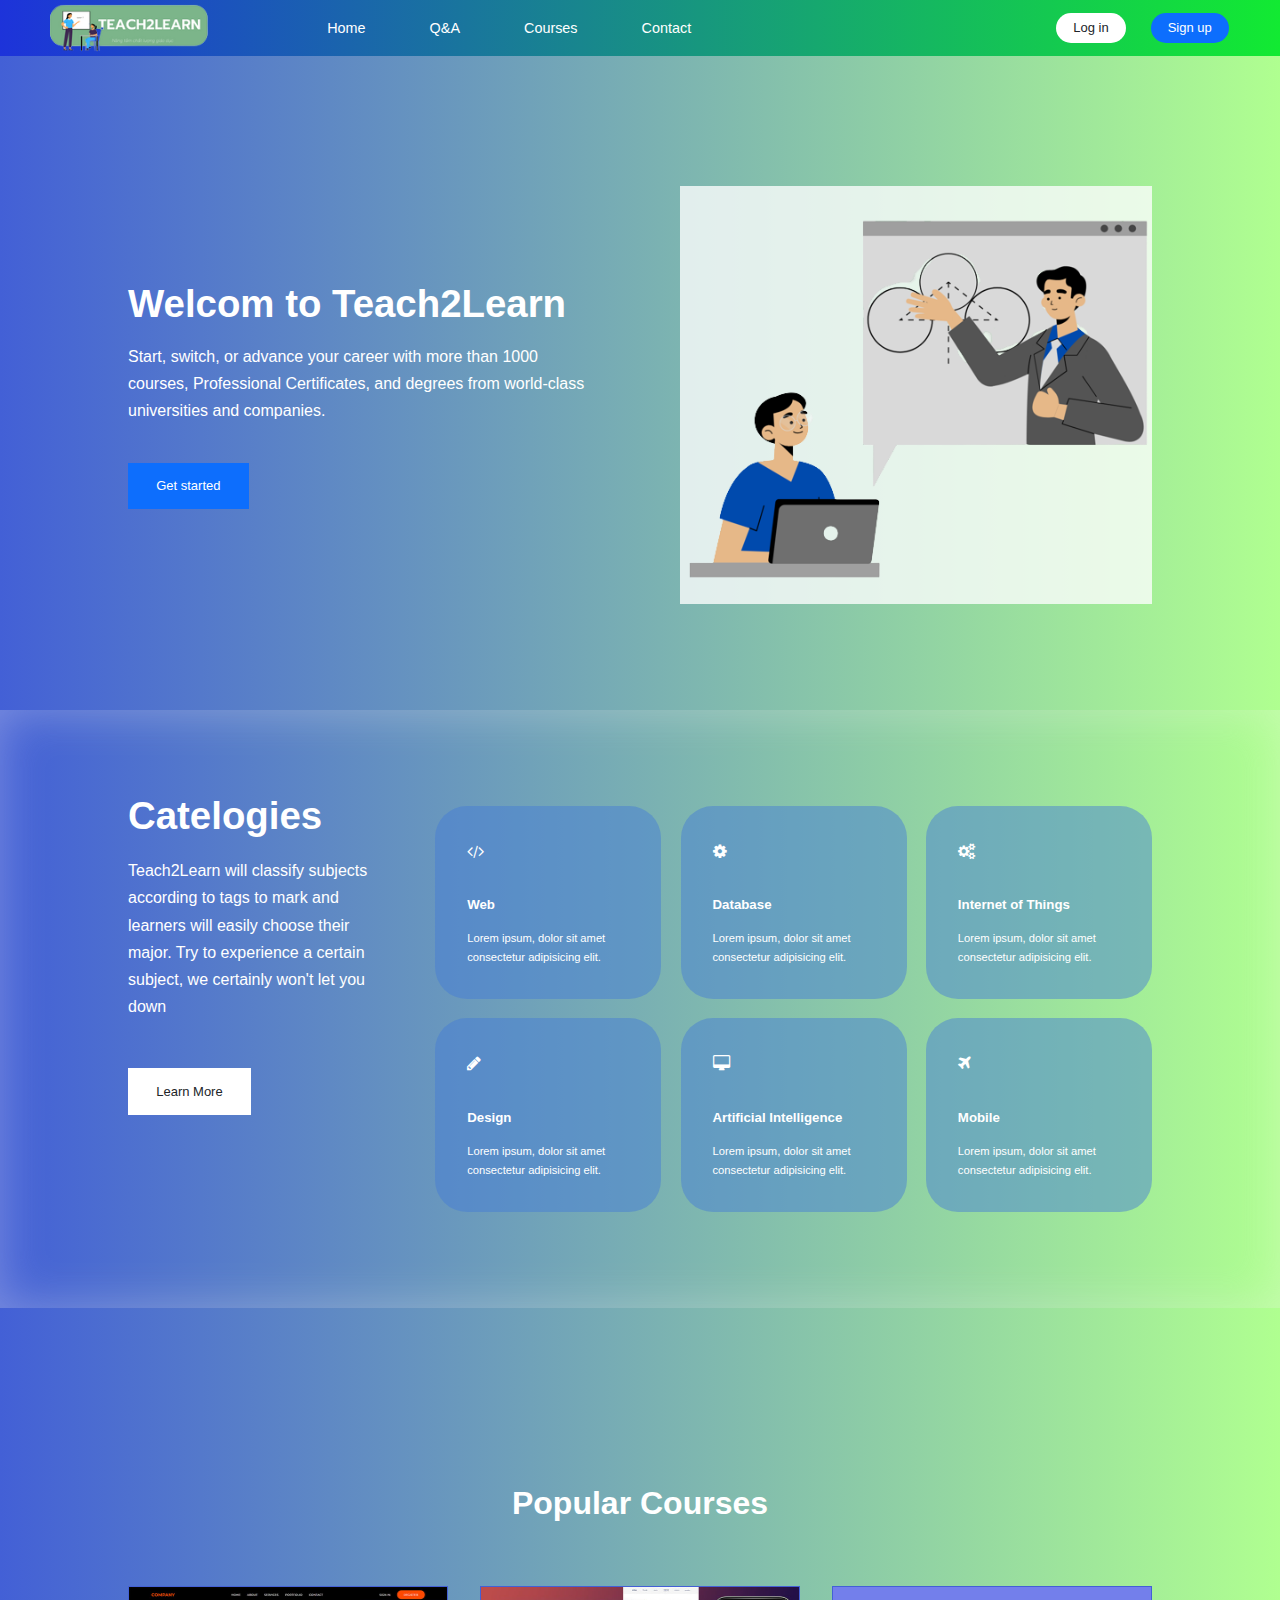
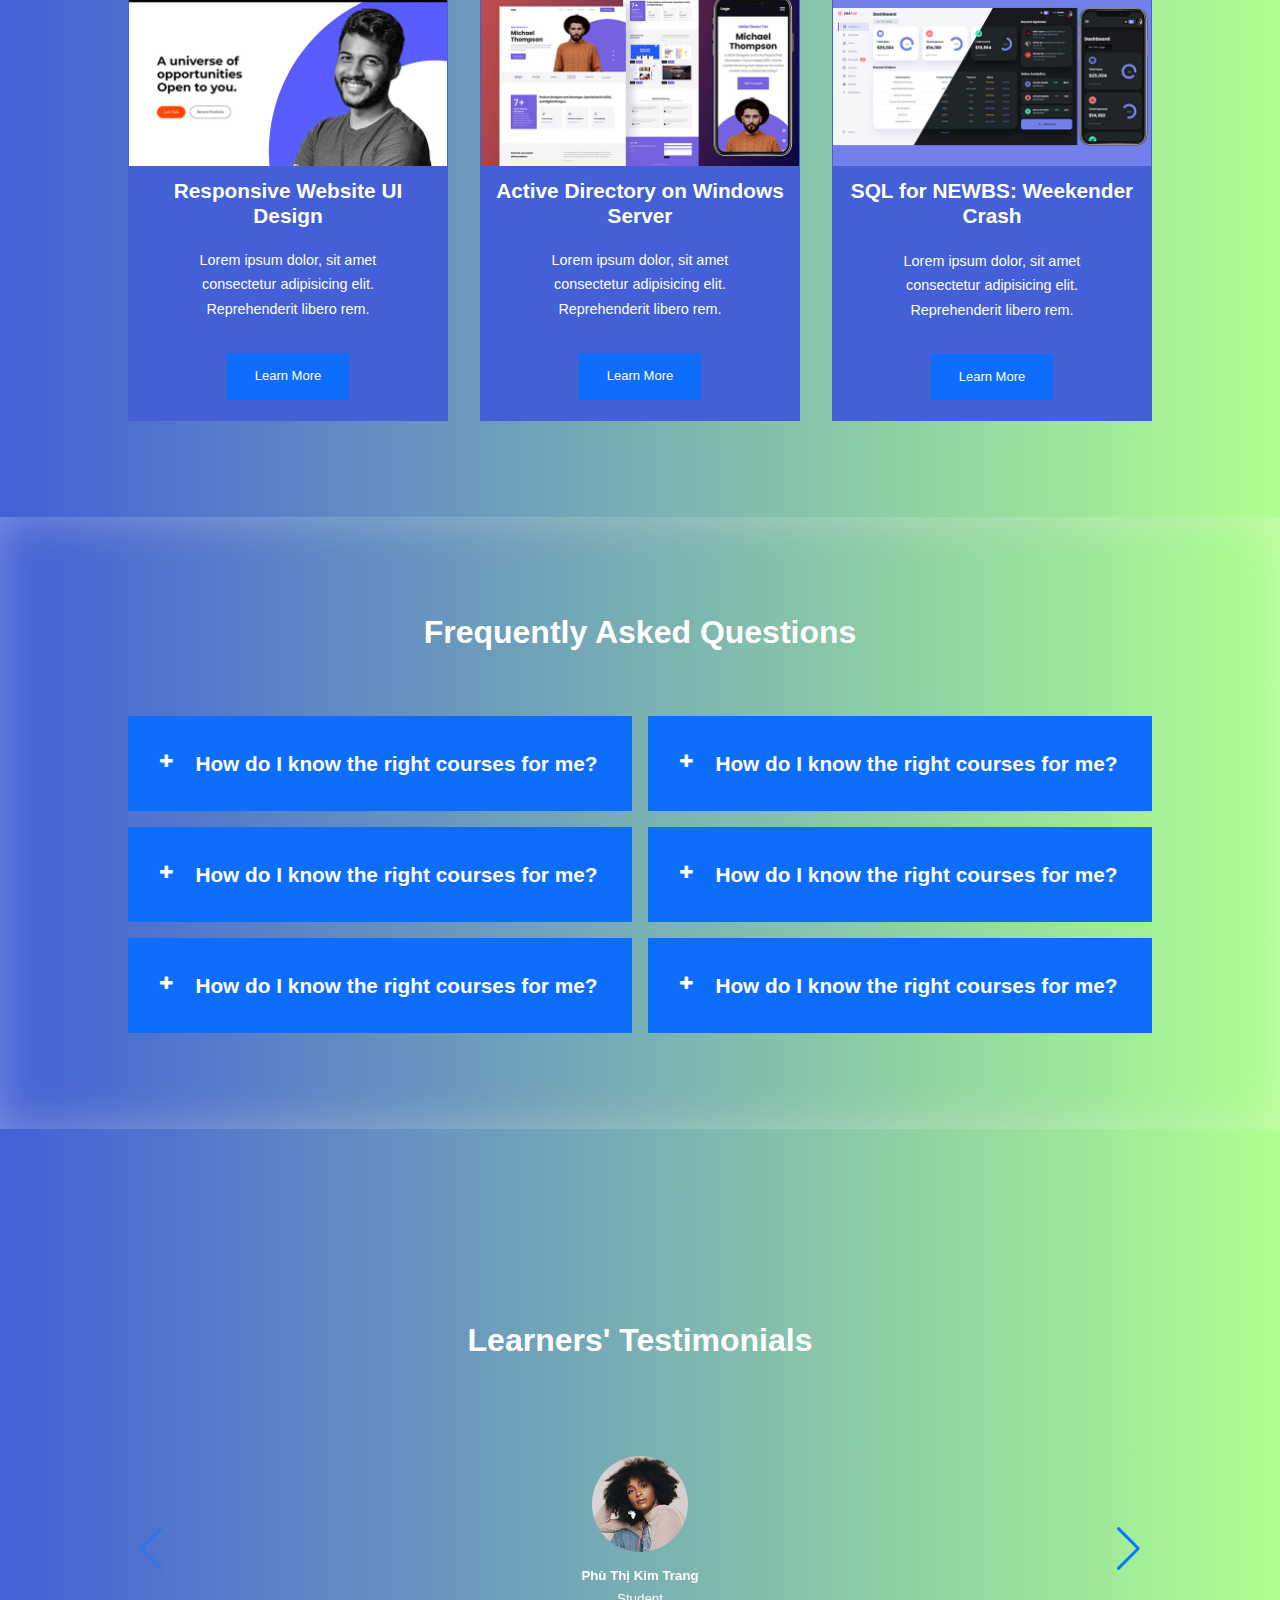
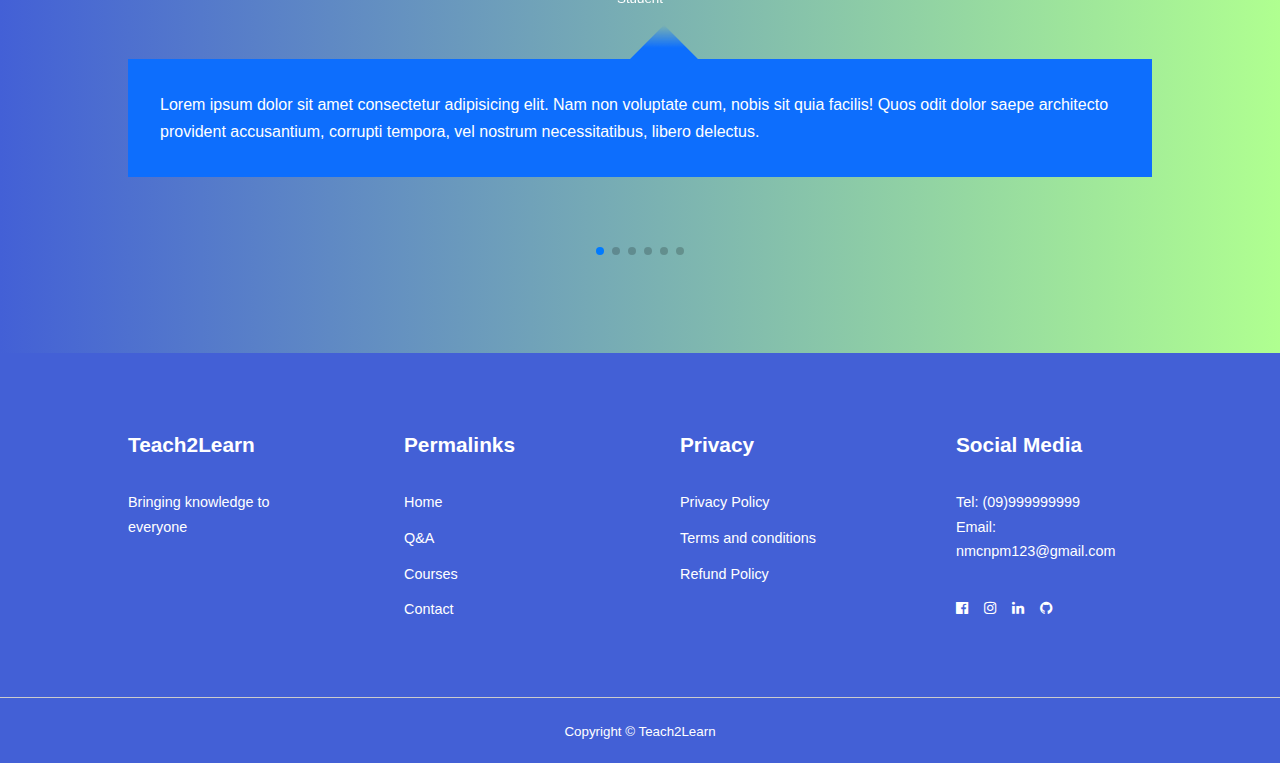
<file: index.html>
<!DOCTYPE html>
<html lang="en">
  <head>
    <meta charset="UTF-8" />
    <meta http-equiv="X-UA-Compatible" content="IE=edge" />
    <meta name="viewport" content="width=device-width, initial-scale=1.0" />
    <title>Teach2Learn</title>
    <link rel="stylesheet" href="./css/style.css" />
    <script
      src="https://code.jquery.com/jquery-3.5.1.slim.min.js"
      integrity="sha256-4+XzXVhsDmqanXGHaHvgh1gMQKX40OUvDEBTu8JcmNs="
      crossorigin="anonymous"
    ></script>
    <!-- CSS only -->
    <!-- <link
      href="https://cdn.jsdelivr.net/npm/bootstrap@5.2.2/dist/css/bootstrap.min.css"
      rel="stylesheet"
      integrity="sha384-Zenh87qX5JnK2Jl0vWa8Ck2rdkQ2Bzep5IDxbcnCeuOxjzrPF/et3URy9Bv1WTRi"
      crossorigin="anonymous"
    /> -->
    <!-- JavaScript Bundle with Popper -->
    <script
      src="https://cdn.jsdelivr.net/npm/bootstrap@5.2.2/dist/js/bootstrap.bundle.min.js"
      integrity="sha384-OERcA2EqjJCMA+/3y+gxIOqMEjwtxJY7qPCqsdltbNJuaOe923+mo//f6V8Qbsw3"
      crossorigin="anonymous"
    ></script>
    <link
      href="https://stackpath.bootstrapcdn.com/font-awesome/4.7.0/css/font-awesome.min.css"
      rel="stylesheet"
      integrity="sha384-wvfXpqpZZVQGK6TAh5PVlGOfQNHSoD2xbE+QkPxCAFlNEevoEH3Sl0sibVcOQVnN"
      crossorigin="anonymous"
    />
    <link rel="preconnect" href="https://fonts.googleapis.com" />
    <link rel="preconnect" href="https://fonts.gstatic.com" crossorigin="" />
    <link
      href="https://fonts.googleapis.com/css2?family=Great+Vibes&amp;family=Lobster&amp;family=Playball&amp;display=swap"
      rel="stylesheet"
    />
    <!-- Swiperjs hiệu ứng slidebar -->
    <link
      rel="stylesheet"
      href="https://cdn.jsdelivr.net/npm/swiper@8/swiper-bundle.min.css"
    />
  </head>
  <body>
    <nav>
      <div class="container nav__container">
        <a href="index.html"
          ><h4><img src="./images/logo2.png" class="logo" alt=""  /></h4
        ></a>
        <ul class="nav__menu">
          <li><a href="index.html">Home</a></li>
          <li><a href="about.html">Q&A</a></li>
          <li><a href="courses.html">Courses</a></li>
          <li><a href="contact.html">Contact</a></li>        
        </ul>
      </div>
      <div class="container nav-end">
        <ul class="li">
          <a href="log-in.html" class="btn btn-radius">Log in</a>
        </ul>
        <ul class="li">
          <a href="sign-up.html" class="btn btn-primary btn-radius m-3"
            >Sign up</a
          >
        </ul>
        <button id="open-menu-btn">
          <i class="fa fa-bars" aria-hidden="true"></i>
        </button>
        <button id="close-menu-btn">
          <i class="fa fa-times" aria-hidden="true"></i>
        </button>
      </div>
    </nav>
    <!-- ==============END OF NAVBAR ============= -->

    <header>
      <div class="container header__container">
        <div class="header__left">
          <h1>Welcom to Teach2Learn</h1>
          <p>
            Start, switch, or advance your career with more than 1000 courses,
            Professional Certificates, and degrees from world-class universities
            and companies.
          </p>
          <a href="courses.html" class="btn btn-primary">Get started</a>
        </div>

        <div class="header__right">
          <div class="header__right-img">
            <img src="./images/home3.png" alt="" />
          </div>
        </div>
      </div>
    </header>
    <!-- ==============END OF HEADER ============= -->

    <section class="categories">
      <div class="container categories__container">
        <div class="categories__left">
          <h1>Catelogies</h1>
          <p>
            Teach2Learn will classify subjects according to tags to mark and
            learners will easily choose their major. Try to experience a certain
            subject, we certainly won't let you down
          </p>
          <a href="#" class="btn">Learn More</a>
        </div>

        <div class="categories__right">
          <article class="category">
            <span class="catelogy__icon"
              ><i class="fa fa-code" aria-hidden="true"></i>
            </span>
            <h5>Web</h5>
            <p>Lorem ipsum, dolor sit amet consectetur adipisicing elit.</p>
          </article>

          <article class="category">
            <span class="catelogy__icon"
              ><i class="fa fa-cog" aria-hidden="true"></i>
            </span>
            <h5>Database</h5>
            <p>Lorem ipsum, dolor sit amet consectetur adipisicing elit.</p>
          </article>

          <article class="category">
            <span class="catelogy__icon"
              ><i class="fa fa-cogs" aria-hidden="true"></i>
            </span>
            <h5>Internet of Things</h5>
            <p>Lorem ipsum, dolor sit amet consectetur adipisicing elit.</p>
          </article>

          <article class="category">
            <span class="catelogy__icon"
              ><i class="fa fa-pencil" aria-hidden="true"></i>
            </span>
            <h5>Design</h5>
            <p>Lorem ipsum, dolor sit amet consectetur adipisicing elit.</p>
          </article>

          <article class="category">
            <span class="catelogy__icon"
              ><i class="fa fa-desktop" aria-hidden="true"></i>
            </span>
            <h5>Artificial Intelligence</h5>
            <p>Lorem ipsum, dolor sit amet consectetur adipisicing elit.</p>
          </article>

          <article class="category">
            <span class="catelogy__icon"
              ><i class="fa fa-plane" aria-hidden="true"></i>
            </span>
            <h5>Mobile</h5>
            <p>Lorem ipsum, dolor sit amet consectetur adipisicing elit.</p>
          </article>
        </div>
      </div>
    </section>
    <!-- END OF CATELOGIES -->

    <section class="courses">
      <h2>Popular Courses</h2>
      <div class="container courses__container">
        <article class="course">
          <div class="course__image">
            <img src="./images/course5.jpg" alt="" />
          </div>
          <div class="course__info">
            <h4>Responsive Website UI Design</h4>
            <p>
              Lorem ipsum dolor, sit amet consectetur adipisicing elit.
              Reprehenderit libero rem.
            </p>
          </div>
          <a href="courses.html" class="btn btn-primary">Learn More</a>
        </article>
        <article class="course">
          <div class="course__image">
            <img src="./images/course2.jpg" alt="" />
          </div>
          <div class="course__info">
            <h4>Active Directory on Windows Server</h4>
            <p>
              Lorem ipsum dolor, sit amet consectetur adipisicing elit.
              Reprehenderit libero rem.
            </p>
          </div>
          <a href="courses.html" class="btn btn-primary">Learn More</a>
        </article>
        <article class="course">
          <div class="course__image">
            <img src="./images/course3.jpg" alt="" />
          </div>
          <div class="course__info">
            <h4 class="mb-2">SQL for NEWBS: Weekender Crash</h4>
            <p class="mb-2">
              Lorem ipsum dolor, sit amet consectetur adipisicing elit.
              Reprehenderit libero rem.
            </p>
          </div>
          <a href="courses.html" class="btn btn-primary mb-2">Learn More</a>
        </article>
      </div>
    </section>
    <!-- END OF COURSES -->

    <section class="faqs">
      <h2>Frequently Asked Questions</h2>
      <div class="container faqs__container">
        <article class="faq">
          <div class="faq__icon">
            <i class="fa fa-plus" aria-hidden="true"></i>
          </div>
          <div class="question__answer">
            <h4>How do I know the right courses for me?</h4>
            <p>
              Lorem ipsum, dolor sit amet consectetur adipisicing elit.
              Reiciendis quis accusamus necessitatibus minima? Eligendi unde
              obcaecati inventore dolorum, architecto odit nam corrupti odio
              sapiente, excepturi impedit libero enim voluptas laudantium?
            </p>
          </div>
        </article>
        <article class="faq">
          <div class="faq__icon">
            <i class="fa fa-plus" aria-hidden="true"></i>
          </div>
          <div class="question__answer">
            <h4>How do I know the right courses for me?</h4>
            <p>
              Lorem ipsum, dolor sit amet consectetur adipisicing elit.
              Reiciendis quis accusamus necessitatibus minima? Eligendi unde
              obcaecati inventore dolorum, architecto odit nam corrupti odio
              sapiente, excepturi impedit libero enim voluptas laudantium?
            </p>
          </div>
        </article>
        <article class="faq">
          <div class="faq__icon">
            <i class="fa fa-plus" aria-hidden="true"></i>
          </div>
          <div class="question__answer">
            <h4>How do I know the right courses for me?</h4>
            <p>
              Lorem ipsum, dolor sit amet consectetur adipisicing elit.
              Reiciendis quis accusamus necessitatibus minima? Eligendi unde
              obcaecati inventore dolorum, architecto odit nam corrupti odio
              sapiente, excepturi impedit libero enim voluptas laudantium?
            </p>
          </div>
        </article>
        <article class="faq">
          <div class="faq__icon">
            <i class="fa fa-plus" aria-hidden="true"></i>
          </div>
          <div class="question__answer">
            <h4>How do I know the right courses for me?</h4>
            <p>
              Lorem ipsum, dolor sit amet consectetur adipisicing elit.
              Reiciendis quis accusamus necessitatibus minima? Eligendi unde
              obcaecati inventore dolorum, architecto odit nam corrupti odio
              sapiente, excepturi impedit libero enim voluptas laudantium?
            </p>
          </div>
        </article>
        <article class="faq">
          <div class="faq__icon">
            <i class="fa fa-plus" aria-hidden="true"></i>
          </div>
          <div class="question__answer">
            <h4>How do I know the right courses for me?</h4>
            <p>
              Lorem ipsum, dolor sit amet consectetur adipisicing elit.
              Reiciendis quis accusamus necessitatibus minima? Eligendi unde
              obcaecati inventore dolorum, architecto odit nam corrupti odio
              sapiente, excepturi impedit libero enim voluptas laudantium?
            </p>
          </div>
        </article>
        <article class="faq">
          <div class="faq__icon">
            <i class="fa fa-plus" aria-hidden="true"></i>
          </div>
          <div class="question__answer">
            <h4>How do I know the right courses for me?</h4>
            <p>
              Lorem ipsum, dolor sit amet consectetur adipisicing elit.
              Reiciendis quis accusamus necessitatibus minima? Eligendi unde
              obcaecati inventore dolorum, architecto odit nam corrupti odio
              sapiente, excepturi impedit libero enim voluptas laudantium?
            </p>
          </div>
        </article>
      </div>
    </section>
    <!--  end of FAQs -->

    <section class="container testimonials__container mySwiper">
      <h2>Learners' Testimonials</h2>
      <div class="swiper-wrapper">
        <acticle class="testimonial swiper-slide">
          <div class="avatar">
            <img src="./images/avatar1.jpg" alt="" />
          </div>
          <div class="testimonial__info">
            <h5>Phù Thị Kim Trang</h5>
            <small>Student</small>
          </div>
          <div class="testimonial__body">
            <p>
              Lorem ipsum dolor sit amet consectetur adipisicing elit. Nam non
              voluptate cum, nobis sit quia facilis! Quos odit dolor saepe
              architecto provident accusantium, corrupti tempora, vel nostrum
              necessitatibus, libero delectus.
            </p>
          </div>
        </acticle>

        <acticle class="testimonial swiper-slide">
          <div class="avatar">
            <img src="./images/avatar2.jpg" alt="" />
          </div>
          <div class="testimonial__info">
            <h5>HIEUTHUHAI</h5>
            <small>Student</small>
          </div>
          <div class="testimonial__body">
            <p>
              Lorem ipsum dolor sit amet consectetur adipisicing elit. Nam non
              voluptate cum, nobis sit quia facilis! Quos odit dolor saepe
              architecto provident accusantium, corrupti tempora, vel nostrum
              necessitatibus, libero delectus.
            </p>
          </div>
        </acticle>

        <acticle class="testimonial swiper-slide">
          <div class="avatar">
            <img src="./images/avatar3.jpg" alt="" />
          </div>
          <div class="testimonial__info">
            <h5>Nghĩa Võ</h5>
            <small>Student</small>
          </div>
          <div class="testimonial__body">
            <p>
              Lorem ipsum dolor sit amet consectetur adipisicing elit. Nam non
              voluptate cum, nobis sit quia facilis! Quos odit dolor saepe
              architecto provident accusantium, corrupti tempora, vel nostrum
              necessitatibus, libero delectus.
            </p>
          </div>
        </acticle>
        <acticle class="testimonial swiper-slide">
          <div class="avatar">
            <img src="./images/avatar4.jpg" alt="" />
          </div>
          <div class="testimonial__info">
            <h5>Phạm Hữu Phúc</h5>
            <small>Student</small>
          </div>
          <div class="testimonial__body">
            <p>
              Lorem ipsum dolor sit amet consectetur adipisicing elit. Eveniet
              perferendis nihil, asperiores culpa dolor iste perspiciatis
              distinctio saepe, voluptate velit ea a accusamus cumque molestiae
              debitis officia neque enim libero?
            </p>
          </div>
        </acticle>

        <acticle class="testimonial swiper-slide">
          <div class="avatar">
            <img src="./images/avatar5.jpg" alt="" />
          </div>
          <div class="testimonial__info">
            <h5>Bùi Quốc Trung</h5>
            <small>Student</small>
          </div>
          <div class="testimonial__body">
            <p>
              Lorem ipsum dolor sit amet consectetur adipisicing elit. Eveniet
              perferendis nihil, asperiores culpa dolor iste perspiciatis
              distinctio saepe, voluptate velit ea a accusamus cumque molestiae
              debitis officia neque enim libero?
            </p>
          </div>
        </acticle>

        <acticle class="testimonial swiper-slide">
          <div class="avatar">
            <img src="./images/avatar6.jpg" alt="" />
          </div>
          <div class="testimonial__info">
            <h5>Huỳnh Thiết Gia</h5>
            <small>Student</small>
          </div>
          <div class="testimonial__body">
            <p>
              Lorem ipsum dolor sit amet consectetur adipisicing elit. Facilis
              impedit ipsum eveniet adipisci, officia, dolorum harum rerum
              veniam ipsam dolor quas voluptate accusamus facere consectetur
              totam sunt similique? Non, voluptatem!
            </p>
          </div>
        </acticle>
      </div>
      <div class="swiper-button-next"></div>
      <div class="swiper-button-prev"></div>
      <div class="swiper-pagination"></div>
    </section>

    <footer>
      <div class="container footer__container">
        <div class="footer__1">
          <a href="index.html" class="footer__logo"><h4>Teach2Learn</h4></a>
          <p>Bringing knowledge to everyone</p>
        </div>
        <div class="footer__2">
          <h4>Permalinks</h4>
          <ul class="permalinks">
            <li><a href="index.html">Home</a></li>
            <li><a href="about.html">Q&A</a></li>
            <li><a href="courses.html">Courses</a></li>
            <li><a href="contact.html">Contact</a></li>
          </ul>
        </div>

        <div class="footer__3">
          <h4>Privacy</h4>
          <ul class="privacy">
            <li><a href="#">Privacy Policy</a></li>
            <li><a href="#">Terms and conditions</a></li>
            <li><a href="#">Refund Policy</a></li>
          </ul>
        </div>

        <div class="footer__4">
          <h4>Social Media</h4>
          <div>
            <p>Tel: (09)999999999</p>
            <p>Email: nmcnpm123@gmail.com</p>
          </div>
          <ul class="footer__socials">
            <li>
              <a href="#"
                ><i
                  ><i
                    class="fa fa-facebook-official"
                    aria-hidden="true"
                  ></i> </i
              ></a>
            </li>
            <li>
              <a href="#"
                ><i class="fa fa-instagram" aria-hidden="true"></i>
              </a>
            </li>
            <li>
              <a href="#"><i class="fa fa-linkedin" aria-hidden="true"></i> </a>
            </li>
            <li>
              <a href="#"><i class="fa fa-github" aria-hidden="true"></i> </a>
            </li>
          </ul>
        </div>
        
    </footer>
    <div class="footer__copyright">
      <small>Copyright &copy; Teach2Learn</small>
    </div>
  </div>

    <script src="https://cdn.jsdelivr.net/npm/swiper@8/swiper-bundle.min.js"></script>

    <script src="./main.js"></script>
    <script>
      var swiper = new Swiper(".mySwiper", {
        cssMode: true,
        navigation: {
          nextEl: ".swiper-button-next",
          prevEl: ".swiper-button-prev",
        },
        pagination: {
          el: ".swiper-pagination",
        },
        mousewheel: true,
        keyboard: true,
      });
    </script>
  </body>
</html>
</file>
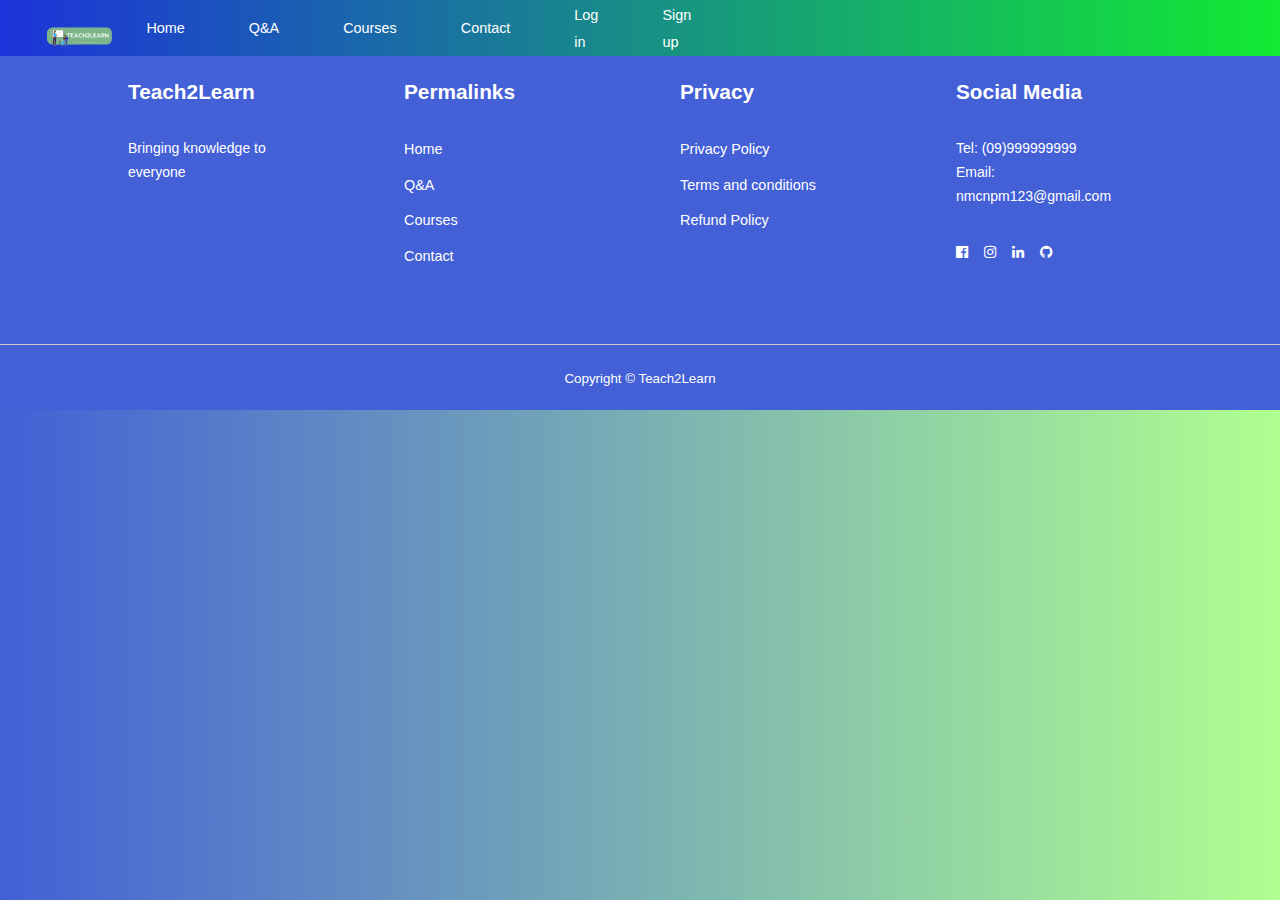
<file: about.html>
<!DOCTYPE html>
<html lang="en">
  <head>
    <meta charset="UTF-8" />
    <meta http-equiv="X-UA-Compatible" content="IE=edge" />
    <meta name="viewport" content="width=device-width, initial-scale=1.0" />
    <title>Teach2Learn</title>
    <link rel="stylesheet" href="./css/style.css" />
    <link rel="stylesheet" href="./css/contact.css" />

    <!-- JavaScript Bundle with Popper -->
    <script
      src="https://cdn.jsdelivr.net/npm/bootstrap@5.2.2/dist/js/bootstrap.bundle.min.js"
      integrity="sha384-OERcA2EqjJCMA+/3y+gxIOqMEjwtxJY7qPCqsdltbNJuaOe923+mo//f6V8Qbsw3"
      crossorigin="anonymous"
    ></script>
    <link
      href="https://stackpath.bootstrapcdn.com/font-awesome/4.7.0/css/font-awesome.min.css"
      rel="stylesheet"
      integrity="sha384-wvfXpqpZZVQGK6TAh5PVlGOfQNHSoD2xbE+QkPxCAFlNEevoEH3Sl0sibVcOQVnN"
      crossorigin="anonymous"
    />
    <link rel="preconnect" href="https://fonts.googleapis.com" />
    <link rel="preconnect" href="https://fonts.gstatic.com" crossorigin="" />
    <link
      href="https://fonts.googleapis.com/css2?family=Great+Vibes&amp;family=Lobster&amp;family=Playball&amp;display=swap"
      rel="stylesheet"
    />
    <!-- Swiperjs hiệu ứng slidebar -->
    <link
      rel="stylesheet"
      href="https://cdn.jsdelivr.net/npm/swiper@8/swiper-bundle.min.css"
    />
  </head>
  <body>
    <nav>
      <div class="container nav__container navbar-expand-lg">
        <a href="index.html"
          ><h4><img src="./images/logo2.png" class="logo" alt="" /></h4
        ></a>
        <ul class="nav__menu">
          <li><a href="index.html">Home</a></li>
          <li><a href="about.html">Q&A</a></li>
          <li><a href="courses.html">Courses</a></li>
          <li><a href="contact.html">Contact</a></li>
          <li><a href="log-in.html">Log in</a></li>
          <li><a href="sign-up.html">Sign up</a></li>
        </ul>
        <!-- ------------ -->
        <button id="open-menu-btn">
          <i class="fa fa-bars"></i>
        </button>
        <button id="close-menu-btn">
          <i class="fa fa-times"></i>
        </button>
        <!-- ------------ -->
      </div>
    </nav>
    <!-- ==============END OF NAVBAR ============= -->
<!-- 
  =================FOOTER
 -->
    <footer>
      <div class="container footer__container">
        <div class="footer__1">
          <a href="index.html" class="footer__logo"><h4>Teach2Learn</h4></a>
          <p>Bringing knowledge to everyone</p>
        </div>
        <div class="footer__2">
          <h4>Permalinks</h4>
          <ul class="permalinks">
            <li><a href="index.html">Home</a></li>
            <li><a href="about.html">Q&A</a></li>
            <li><a href="courses.html">Courses</a></li>
            <li><a href="contact.html">Contact</a></li>
          </ul>
        </div>

        <div class="footer__3">
          <h4>Privacy</h4>
          <ul class="privacy">
            <li><a href="#">Privacy Policy</a></li>
            <li><a href="#">Terms and conditions</a></li>
            <li><a href="#">Refund Policy</a></li>
          </ul>
        </div>

        <div class="footer__4">
          <h4>Social Media</h4>
          <div>
            <p>Tel: (09)999999999</p>
            <p>Email: nmcnpm123@gmail.com</p>
          </div>
          <ul class="footer__socials">
            <li>
              <a href="#"
                ><i
                  ><i
                    class="fa fa-facebook-official"
                    aria-hidden="true"
                  ></i> </i
              ></a>
            </li>
            <li>
              <a href="#"
                ><i class="fa fa-instagram" aria-hidden="true"></i>
              </a>
            </li>
            <li>
              <a href="#"><i class="fa fa-linkedin" aria-hidden="true"></i> </a>
            </li>
            <li>
              <a href="#"><i class="fa fa-github" aria-hidden="true"></i> </a>
            </li>
          </ul>
        </div>
        
    </footer>
    <div class="footer__copyright">
      <small>Copyright &copy; Teach2Learn</small>
    </div>
  </div>

    <script src="https://cdn.jsdelivr.net/npm/swiper@8/swiper-bundle.min.js"></script>

    <script src="./main.js"></script>
    <script>
      var swiper = new Swiper(".mySwiper", {
        cssMode: true,
        navigation: {
          nextEl: ".swiper-button-next",
          prevEl: ".swiper-button-prev",
        },
        pagination: {
          el: ".swiper-pagination",
        },
        mousewheel: true,
        keyboard: true,
      });
    </script>
  </body>
</html>
</file>
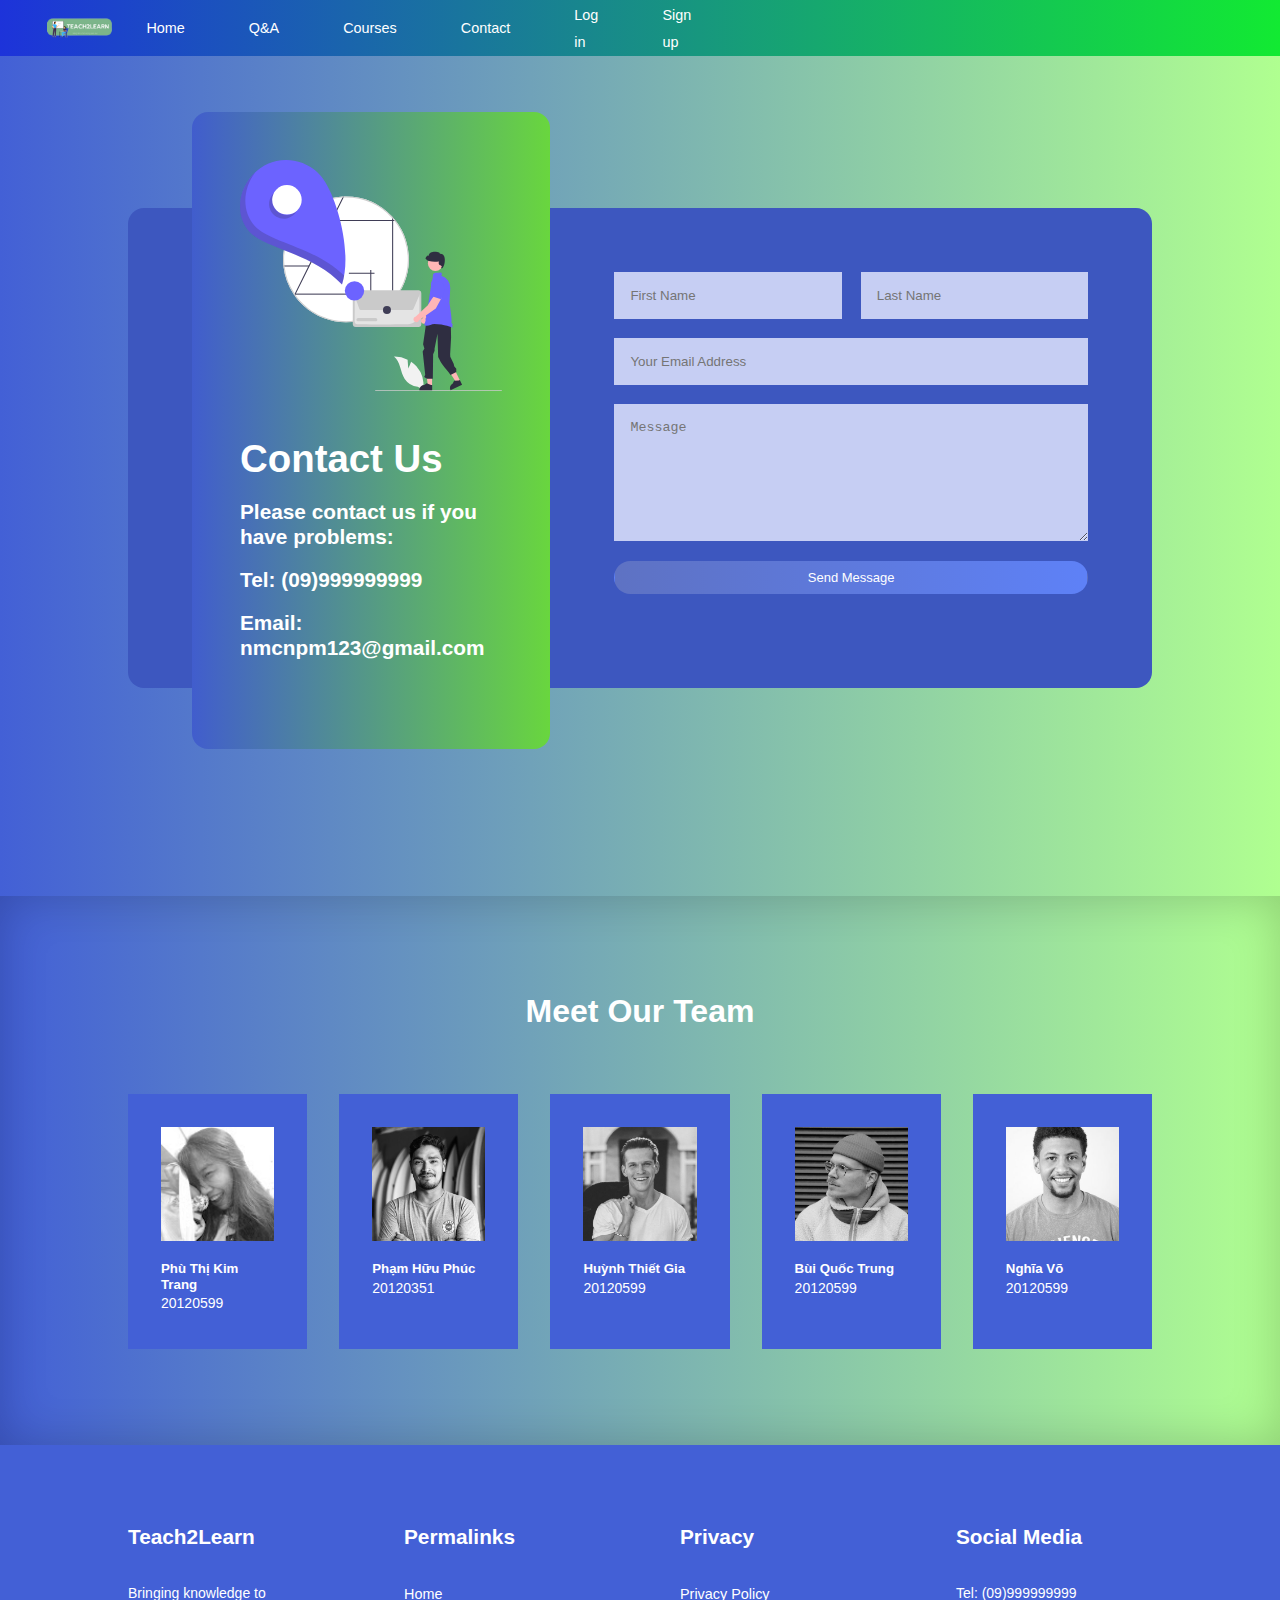
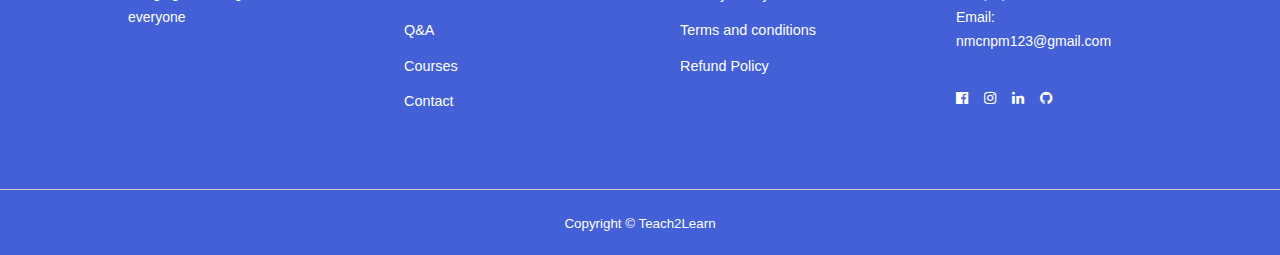
<file: contact.html>
<!DOCTYPE html>
<html lang="en">
  <head>
    <meta charset="UTF-8" />
    <meta http-equiv="X-UA-Compatible" content="IE=edge" />
    <meta name="viewport" content="width=device-width, initial-scale=1.0" />
    <title>Teach2Learn</title>
    <link rel="stylesheet" href="./css/style.css" />
    <link rel="stylesheet" href="./css/contact.css" />

    <!-- JavaScript Bundle with Popper -->
    <script
      src="https://cdn.jsdelivr.net/npm/bootstrap@5.2.2/dist/js/bootstrap.bundle.min.js"
      integrity="sha384-OERcA2EqjJCMA+/3y+gxIOqMEjwtxJY7qPCqsdltbNJuaOe923+mo//f6V8Qbsw3"
      crossorigin="anonymous"
    ></script>
    <link
      href="https://stackpath.bootstrapcdn.com/font-awesome/4.7.0/css/font-awesome.min.css"
      rel="stylesheet"
      integrity="sha384-wvfXpqpZZVQGK6TAh5PVlGOfQNHSoD2xbE+QkPxCAFlNEevoEH3Sl0sibVcOQVnN"
      crossorigin="anonymous"
    />
    <link rel="preconnect" href="https://fonts.googleapis.com" />
    <link rel="preconnect" href="https://fonts.gstatic.com" crossorigin="" />
    <link
      href="https://fonts.googleapis.com/css2?family=Great+Vibes&amp;family=Lobster&amp;family=Playball&amp;display=swap"
      rel="stylesheet"
    />
    <!-- Swiperjs hiệu ứng slidebar -->
    <link
      rel="stylesheet"
      href="https://cdn.jsdelivr.net/npm/swiper@8/swiper-bundle.min.css"
    />
  </head>
  <body>
    <nav>
      <div class="container nav__container navbar-expand-lg">
        <a href="index.html"
          ><h5><img src="./images/logo2.png" class="logo" alt="" /></h5
        ></a>
        <ul class="nav__menu">
          <li><a href="index.html">Home</a></li>
          <li><a href="about.html">Q&A</a></li>
          <li><a href="courses.html">Courses</a></li>
          <li><a href="contact.html">Contact</a></li>
          <li><a href="log-in.html">Log in</a></li>
          <li><a href="sign-up.html">Sign up</a></li>
        </ul>
        <!-- ------------ -->
        <button id="open-menu-btn">
          <i class="fa fa-bars"></i>
        </button>
        <button id="close-menu-btn">
          <i class="fa fa-times"></i>
        </button>
        <!-- ------------ -->
      </div>
    </nav>
    <!-- ==============END OF NAVBAR ============= -->

    <!-- ------------BANNER SECTION ------------->
    <!-- <div class="container d-flex justify-content-center mt-100">
      <div class="row">
        <div class="col-md-6">
          <div class="card">
            <div class="card-body text-center">
              <img src="https://img.icons8.com/bubbles/100/000000/laptop.png" />

              <h2><b>CONTACT US</b></h2>
              <h3>Tel: (09)999999999</h3>
              <h3>Email: nmcnpm123@gmail.com</h3>

              <button class="btn btn-out btn-square">CONTACT NOW</button>
            </div>
          </div>
        </div>
      </div>
    </div> -->

    <section class="contact">
      <div class="container contact__container">
        <aside class="contact__aside">
          <div class="aside_image">
              <img src="./images/contact.svg" alt="">
          </div>
          <h1>Contact Us</h1>
          <!-- <p>Lorem ipsum dolor sit amet consectetur! Non sint possimus nostrum minus maiores ab?</p> -->
          <h4>Please contact us if you have problems: </h4>
          <h4>Tel: (09)999999999</h4>
          <h4 class="mb-2">Email: nmcnpm123@gmail.com</h4>
          <!-- <h5>Address: <br> Nguyễn Văn Cừ, P4, Q5, HCM</h5> -->
        </aside> 
        <form action="https://formspree.io/f/xpzneovy" method="POST" class="contact__form">
          <div  class="form__name">

            <input type="text" name="First Name" placeholder="First Name" required>
            <input type="text" name="Last Name" placeholder="Last Name" required>
            
          </div>
          <input type="email" name="Email Address" placeholder="Your Email Address" required>
            <textarea name="Message" rows="7" placeholder="Message" required></textarea>
            <button type="submit" class="btn" >Send Message</button>
        </form>  
      </div> 
    </section>
    <!-- ======================  TEAM  ========================= -->
      <section class="team">
        <h2>Meet Our Team</h2>
        <div class="container team__container">
          <article class="team__member">
            <div class="team__member-image">
              <img src="./images/trang.png" alt="">
            </div>
            <div class="team__meber-info">
              <h5>Phù Thị Kim Trang</h5>
              <p>20120599</p>
            </div>
            <div class="team__member-socials">
              <a href="https://www.instagram.com/thtrangphu/"><i class="fa fa-instagram" aria-hidden="true"></i></a>
              <a href="https://www.facebook.com/thtrangphu/"><i class="fa fa-facebook" aria-hidden="true"></i></a>
              <a href="https://www.instagram.com/thtrangphu/"><i class="fa fa-github" aria-hidden="true"></i></a>
            </div>
          </article>

          <article class="team__member">
            <div class="team__member-image">
              <img src="./images/tm1.jpg" alt="">
            </div>
            <div class="team__meber-info">
              <h5>Phạm Hữu Phúc</h5>
              <p>20120351</p>
            </div>
            <div class="team__member-socials">
              <a href="https://www.instagram.com/thtrangphu/"><i class="fa fa-instagram" aria-hidden="true"></i></a>
              <a href="https://www.facebook.com/thtrangphu/"><i class="fa fa-facebook" aria-hidden="true"></i></a>
              <a href="https://www.instagram.com/thtrangphu/"><i class="fa fa-github" aria-hidden="true"></i></a>
            </div>
          </article>
          <article class="team__member">
            <div class="team__member-image">
              <img src="./images/tm6.jpg" alt="">
            </div>
            <div class="team__meber-info">
              <h5>Huỳnh Thiết Gia</h5>
              <p>20120599</p>
            </div>
            <div class="team__member-socials">
              <a href="https://www.instagram.com/thtrangphu/"><i class="fa fa-instagram" aria-hidden="true"></i></a>
              <a href="https://www.facebook.com/thtrangphu/"><i class="fa fa-facebook" aria-hidden="true"></i></a>
              <a href="https://www.instagram.com/thtrangphu/"><i class="fa fa-github" aria-hidden="true"></i></a>
            </div>
          </article>
          <article class="team__member">
            <div class="team__member-image">
              <img src="./images/tm8.jpg" alt="">
            </div>
            <div class="team__meber-info">
              <h5>Bùi Quốc Trung</h5>
              <p>20120599</p>
            </div>
            <div class="team__member-socials">
              <a href="https://www.instagram.com/thtrangphu/"><i class="fa fa-instagram" aria-hidden="true"></i></a>
              <a href="https://www.facebook.com/thtrangphu/"><i class="fa fa-facebook" aria-hidden="true"></i></a>
              <a href="https://www.instagram.com/thtrangphu/"><i class="fa fa-github" aria-hidden="true"></i></a>
            </div>
          </article>
          <article class="team__member">
            <div class="team__member-image">
              <img src="./images/tm4.jpg" alt="">
            </div>
            <div class="team__meber-info">
              <h5>Nghĩa Võ</h5>
              <p>20120599</p>
            </div>
            <div class="team__member-socials">
              <a href="https://www.instagram.com/thtrangphu/"><i class="fa fa-instagram" aria-hidden="true"></i></a>
              <a href="https://www.facebook.com/thtrangphu/"><i class="fa fa-facebook" aria-hidden="true"></i></a>
              <a href="https://www.instagram.com/thtrangphu/"><i class="fa fa-github" aria-hidden="true"></i></a>
            </div>
          </article>
        </div>  
      </section>

    <!--  ------------FOOTER SECTION ---------- -->

    <footer>
      <div class="container footer__container">
        <div class="footer__1">
          <a href="index.html" class="footer__logo"><h4>Teach2Learn</h4></a>
          <p>Bringing knowledge to everyone</p>
        </div>
        <div class="footer__2">
          <h4>Permalinks</h4>
          <ul class="permalinks">
            <li><a href="index.html">Home</a></li>
            <li><a href="about.html">Q&A</a></li>
            <li><a href="courses.html">Courses</a></li>
            <li><a href="contact.html">Contact</a></li>
          </ul>
        </div>

        <div class="footer__3">
          <h4>Privacy</h4>
          <ul class="privacy">
            <li><a href="#">Privacy Policy</a></li>
            <li><a href="#">Terms and conditions</a></li>
            <li><a href="#">Refund Policy</a></li>
          </ul>
        </div>

        <div class="footer__4">
          <h4>Social Media</h4>
          <div>
            <p>Tel: (09)999999999</p>
            <p>Email: nmcnpm123@gmail.com</p>
          </div>
          <ul class="footer__socials">
            <li>
              <a href="#"
                ><i
                  ><i
                    class="fa fa-facebook-official"
                    aria-hidden="true"
                  ></i> </i
              ></a>
            </li>
            <li>
              <a href="#"
                ><i class="fa fa-instagram" aria-hidden="true"></i>
              </a>
            </li>
            <li>
              <a href="#"><i class="fa fa-linkedin" aria-hidden="true"></i> </a>
            </li>
            <li>
              <a href="#"><i class="fa fa-github" aria-hidden="true"></i> </a>
            </li>
          </ul>
        </div>
        
    </footer>
    <div class="footer__copyright">
      <small>Copyright &copy; Teach2Learn</small>
    </div>
  </div>

    <script src="https://cdn.jsdelivr.net/npm/swiper@8/swiper-bundle.min.js"></script>

    <script src="./main.js"></script>
    <script>
      var swiper = new Swiper(".mySwiper", {
        cssMode: true,
        navigation: {
          nextEl: ".swiper-button-next",
          prevEl: ".swiper-button-prev",
        },
        pagination: {
          el: ".swiper-pagination",
        },
        mousewheel: true,
        keyboard: true,
      });
    </script>
  </body>
</html>
</file>
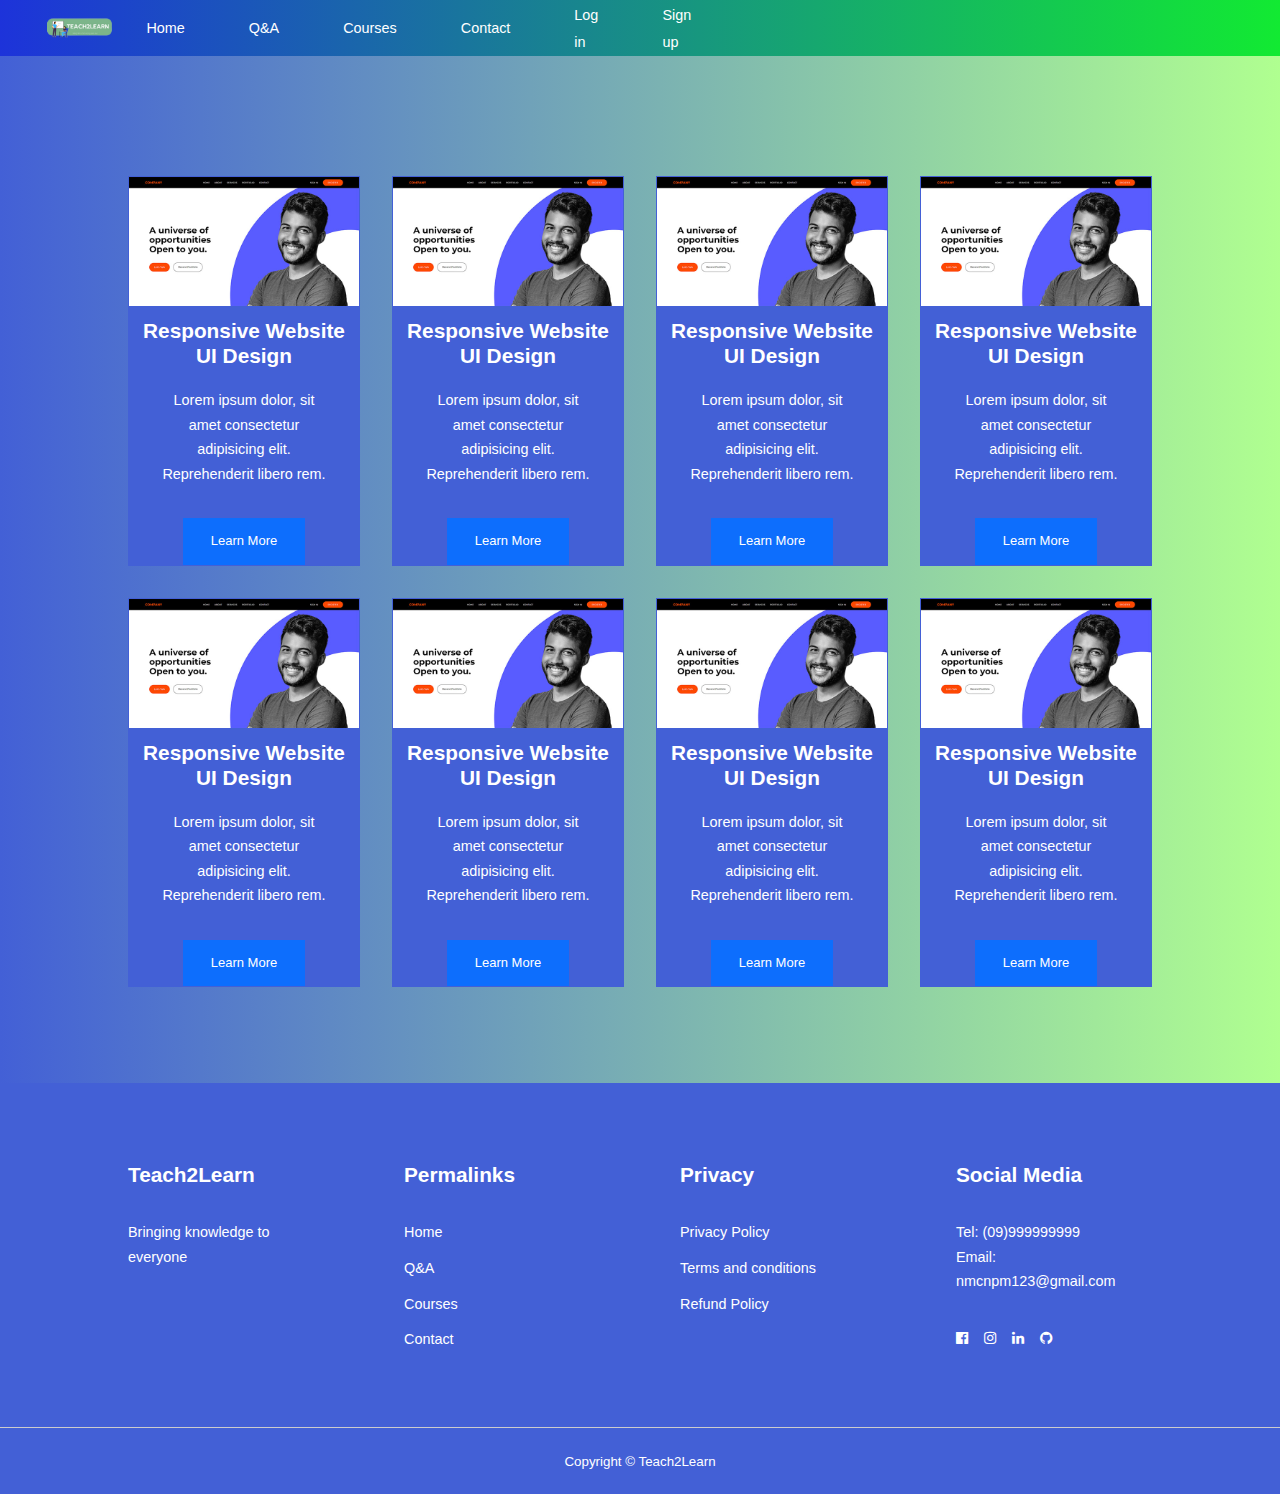
<file: courses.html>
<!DOCTYPE html>
<html lang="en">
  <head>
    <meta charset="UTF-8" />
    <meta http-equiv="X-UA-Compatible" content="IE=edge" />
    <meta name="viewport" content="width=device-width, initial-scale=1.0" />
    <title>Teach2Learn</title>
    <link rel="stylesheet" href="./css/style.css" />
    <link rel="stylesheet" href="./css/courses.css" />

    <!-- JavaScript Bundle with Popper -->
    <script
      src="https://cdn.jsdelivr.net/npm/bootstrap@5.2.2/dist/js/bootstrap.bundle.min.js"
      integrity="sha384-OERcA2EqjJCMA+/3y+gxIOqMEjwtxJY7qPCqsdltbNJuaOe923+mo//f6V8Qbsw3"
      crossorigin="anonymous"
    ></script>
    <link
      href="https://stackpath.bootstrapcdn.com/font-awesome/4.7.0/css/font-awesome.min.css"
      rel="stylesheet"
      integrity="sha384-wvfXpqpZZVQGK6TAh5PVlGOfQNHSoD2xbE+QkPxCAFlNEevoEH3Sl0sibVcOQVnN"
      crossorigin="anonymous"
    />
    <link rel="preconnect" href="https://fonts.googleapis.com" />
    <link rel="preconnect" href="https://fonts.gstatic.com" crossorigin="" />
    <link
      href="https://fonts.googleapis.com/css2?family=Great+Vibes&amp;family=Lobster&amp;family=Playball&amp;display=swap"
      rel="stylesheet"
    />
    <!-- Swiperjs hiệu ứng slidebar -->
    <link
      rel="stylesheet"
      href="https://cdn.jsdelivr.net/npm/swiper@8/swiper-bundle.min.css"
    />
  </head>
  <body>
    <nav>
      <div class="container nav__container navbar-expand-lg">
        <a href="index.html"
          ><h5><img src="./images/logo2.png" class="logo" alt="" /></h5
        ></a>
        <ul class="nav__menu">
          <li><a href="index.html">Home</a></li>
          <li><a href="about.html">Q&A</a></li>
          <li><a href="courses.html">Courses</a></li>
          <li><a href="contact.html">Contact</a></li>
          <li><a href="log-in.html">Log in</a></li>
          <li><a href="sign-up.html">Sign up</a></li>
        </ul>
        <!-- ------------ -->
        <button id="open-menu-btn">
          <i class="fa fa-bars"></i>
        </button>
        <button id="close-menu-btn">
          <i class="fa fa-times"></i>
        </button>
        <!-- ------------ -->
      </div>
    </nav>
    <!-- ==============END OF NAVBAR ============= -->

    <section class="courses">
      <div class="container courses__container">
        <article class="course pb-2">
          <div class="course__image">
            <img src="./images/course5.jpg" alt="" />
          </div>
          <div class="course__info">
            <h4>Responsive Website UI Design</h4>
            <p>
              Lorem ipsum dolor, sit amet consectetur adipisicing elit.
              Reprehenderit libero rem.
            </p>
          </div>
          <a href="courses.html" class="btn btn-primary">Learn More</a>
        </article>
        <article class="course pb-2">
          <div class="course__image">
            <img src="./images/course5.jpg" alt="" />
          </div>
          <div class="course__info">
            <h4>Responsive Website UI Design</h4>
            <p>
              Lorem ipsum dolor, sit amet consectetur adipisicing elit.
              Reprehenderit libero rem.
            </p>
          </div>
          <a href="courses.html" class="btn btn-primary">Learn More</a>
        </article>
        
        <article class="course pb-2">
          <div class="course__image">
            <img src="./images/course5.jpg" alt="" />
          </div>
          <div class="course__info">
            <h4>Responsive Website UI Design</h4>
            <p>
              Lorem ipsum dolor, sit amet consectetur adipisicing elit.
              Reprehenderit libero rem.
            </p>
          </div>
          <a href="courses.html" class="btn btn-primary">Learn More</a>
        </article>
        <article class="course pb-2">
          <div class="course__image">
            <img src="./images/course5.jpg" alt="" />
          </div>
          <div class="course__info">
            <h4>Responsive Website UI Design</h4>
            <p>
              Lorem ipsum dolor, sit amet consectetur adipisicing elit.
              Reprehenderit libero rem.
            </p>
          </div>
          <a href="courses.html" class="btn btn-primary">Learn More</a>
        </article>
        <article class="course pb-2">
          <div class="course__image">
            <img src="./images/course5.jpg" alt="" />
          </div>
          <div class="course__info">
            <h4>Responsive Website UI Design</h4>
            <p>
              Lorem ipsum dolor, sit amet consectetur adipisicing elit.
              Reprehenderit libero rem.
            </p>
          </div>
          <a href="courses.html" class="btn btn-primary">Learn More</a>
        </article><article class="course pb-2">
          <div class="course__image">
            <img src="./images/course5.jpg" alt="" />
          </div>
          <div class="course__info">
            <h4>Responsive Website UI Design</h4>
            <p>
              Lorem ipsum dolor, sit amet consectetur adipisicing elit.
              Reprehenderit libero rem.
            </p>
          </div>
          <a href="courses.html" class="btn btn-primary">Learn More</a>
        </article><article class="course pb-2">
          <div class="course__image">
            <img src="./images/course5.jpg" alt="" />
          </div>
          <div class="course__info">
            <h4>Responsive Website UI Design</h4>
            <p>
              Lorem ipsum dolor, sit amet consectetur adipisicing elit.
              Reprehenderit libero rem.
            </p>
          </div>
          <a href="courses.html" class="btn btn-primary">Learn More</a>
        </article><article class="course pb-2">
          <div class="course__image">
            <img src="./images/course5.jpg" alt="" />
          </div>
          <div class="course__info">
            <h4>Responsive Website UI Design</h4>
            <p>
              Lorem ipsum dolor, sit amet consectetur adipisicing elit.
              Reprehenderit libero rem.
            </p>
          </div>
          <a href="courses.html" class="btn btn-primary">Learn More</a>
        
      </div>
    </section>

    <!--  ------------FOOTER SECTION ---------- -->

    <footer>
      <div class="container footer__container">
        <div class="footer__1">
          <a href="index.html" class="footer__logo"><h4>Teach2Learn</h4></a>
          <p>Bringing knowledge to everyone</p>
        </div>
        <div class="footer__2">
          <h4>Permalinks</h4>
          <ul class="permalinks">
            <li><a href="index.html">Home</a></li>
            <li><a href="about.html">Q&A</a></li>
            <li><a href="courses.html">Courses</a></li>
            <li><a href="contact.html">Contact</a></li>
          </ul>
        </div>

        <div class="footer__3">
          <h4>Privacy</h4>
          <ul class="privacy">
            <li><a href="#">Privacy Policy</a></li>
            <li><a href="#">Terms and conditions</a></li>
            <li><a href="#">Refund Policy</a></li>
          </ul>
        </div>

        <div class="footer__4">
          <h4>Social Media</h4>
          <div>
            <p>Tel: (09)999999999</p>
            <p>Email: nmcnpm123@gmail.com</p>
          </div>
          <ul class="footer__socials">
            <li>
              <a href="#"
                ><i
                  ><i
                    class="fa fa-facebook-official"
                    aria-hidden="true"
                  ></i> </i
              ></a>
            </li>
            <li>
              <a href="#"
                ><i class="fa fa-instagram" aria-hidden="true"></i>
              </a>
            </li>
            <li>
              <a href="#"><i class="fa fa-linkedin" aria-hidden="true"></i> </a>
            </li>
            <li>
              <a href="#"><i class="fa fa-github" aria-hidden="true"></i> </a>
            </li>
          </ul>
        </div>
        
    </footer>
    <div class="footer__copyright">
      <small>Copyright &copy; Teach2Learn</small>
    </div>
  </div>

    <script src="https://cdn.jsdelivr.net/npm/swiper@8/swiper-bundle.min.js"></script>

    <script src="./main.js"></script>
    <script>
      var swiper = new Swiper(".mySwiper", {
        cssMode: true,
        navigation: {
          nextEl: ".swiper-button-next",
          prevEl: ".swiper-button-prev",
        },
        pagination: {
          el: ".swiper-pagination",
        },
        mousewheel: true,
        keyboard: true,
      });
    </script>
  </body>
</html>
</file>
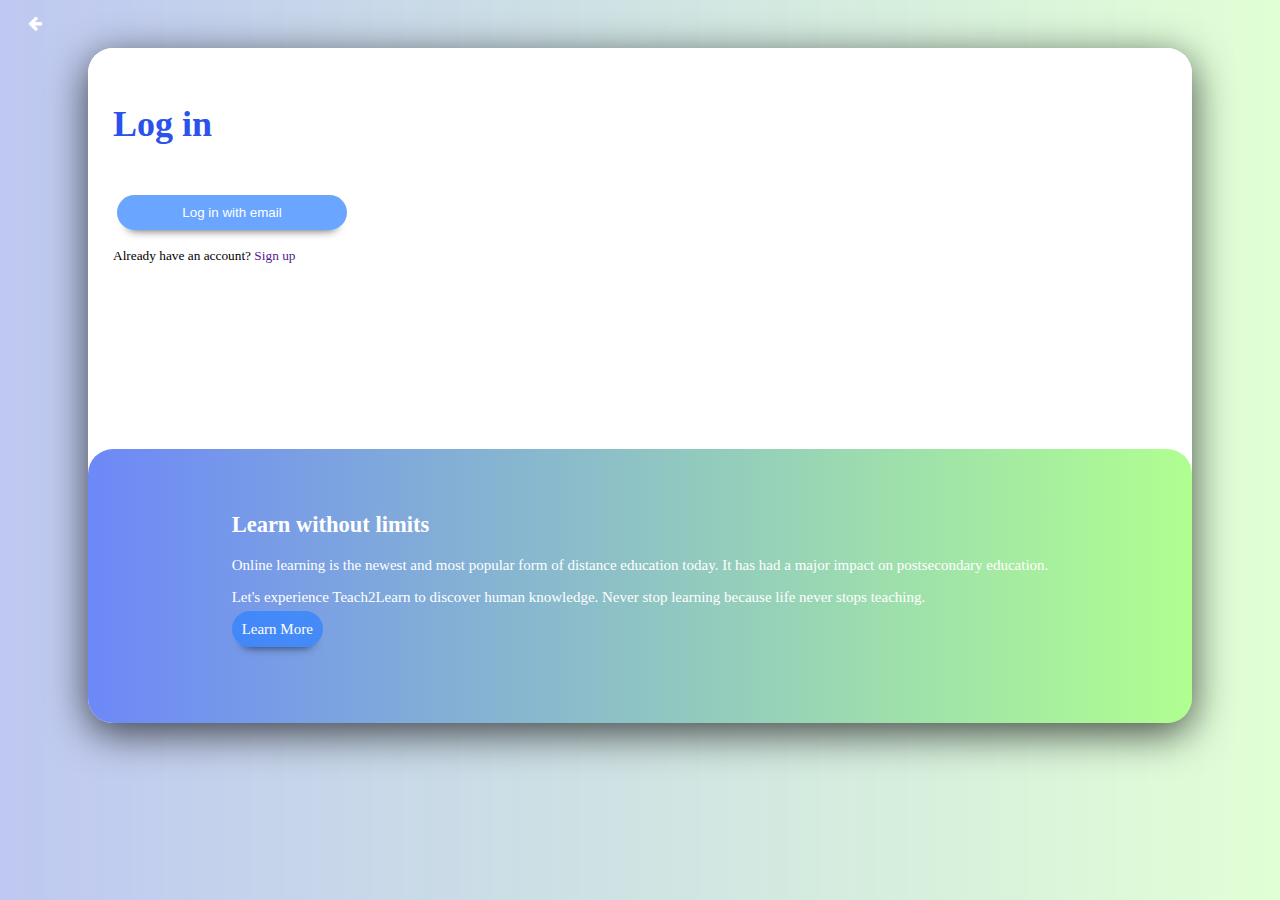
<file: log-in.html>
<!DOCTYPE html>
<html>
  <head>
    <title>Teach2Learn</title>
    <meta name="viewport" content="width=device-width, initial-scale=1" />
    <link
      href="https://cdn.jsdelivr.net/npm/bootstrap@5.2.2/dist/css/bootstrap.min.css"
      rel="stylesheet"
      integrity="sha384-Zenh87qX5JnK2Jl0vWa8Ck2rdkQ2Bzep5IDxbcnCeuOxjzrPF/et3URy9Bv1WTRi"
      crossorigin="anonymous"
    />
    <!-- JavaScript Bundle with Popper -->
    <script
      src="https://cdn.jsdelivr.net/npm/bootstrap@5.2.2/dist/js/bootstrap.bundle.min.js"
      integrity="sha384-OERcA2EqjJCMA+/3y+gxIOqMEjwtxJY7qPCqsdltbNJuaOe923+mo//f6V8Qbsw3"
      crossorigin="anonymous"
    ></script>
    <link
      href="https://stackpath.bootstrapcdn.com/font-awesome/4.7.0/css/font-awesome.min.css"
      rel="stylesheet"
      integrity="sha384-wvfXpqpZZVQGK6TAh5PVlGOfQNHSoD2xbE+QkPxCAFlNEevoEH3Sl0sibVcOQVnN"
      crossorigin="anonymous"
    />
    <link rel="stylesheet" href="./css/log-in.css" />
    <link
      rel="stylesheet"
      href="https://cdnjs.cloudflare.com/ajax/libs/font-awesome/4.7.0/css/font-awesome.min.css"
    />
  </head>
  <body>
    <div id="container">
      <div class="return">
        <a href="./index.html"
          ><i class="fa fa-arrow-left" aria-hidden="true"></i
        ></a>
      </div>
      <div class="myCard">
        <div class="row">
          <div class="col-md-6">
            <div class="myLeftCard">
              <form class="myForm text-center">
                <header>
                  <h2>Log in</h2>
                </header>
                <!-- <div class="form-group">
                  <i class="fa fa-user-circle-o" aria-hidden="true"></i>
                  <input
                    class="myInput"
                    type="text"
                    placeholder="Username"
                    id="username"
                    required
                  />
                  <div class="invalid-feedback">Please fill out this field</div>
                </div> -->

                <!-- <div class="form-group">
                  <i class="fa fa-envelope-open" aria-hidden="true"></i>
                  <input
                    type="text"
                    class="myInput"
                    placeholder="Email"
                    id="email"
                    required
                  />
                </div> -->
                <div class="form-group">
                  <i class="fa fa-email-open" aria-hidden="true"></i>
                  <input type="submit" class="btn" value="Log in with email" />
                </div>
              </form>
              <p class="text-center end">
                <small>Already have an account? <a href="">Sign up</a></small>
              </p>
            </div>
          </div>

          <div class="col-md-6">
            <div class="myRightCnt">
              <div class="box">
                <header>
                  <h2>Learn without limits</h2>
                </header>
                <!-- <img
                  src="/Coursera-NMCNPM/webapp/public/img/logo1.png"
                  alt=""
                  height="160px"
                /> -->
                <p>
                  Online learning is the newest and most popular form of
                  distance education today. It has had a major impact on
                  postsecondary education.
                </p>
                <p>
                  Let's experience Teach2Learn to discover human knowledge.
                  Never stop learning because life never stops teaching.
                </p>

                <!-- <input type="button" class="btn_out" value="Learn More" /> -->
                <a href="./index.html" class="btn_out">Learn More</a>
              </div>
            </div>
          </div>
        </div>
      </div>
    </div>
  </body>
</html>
</file>
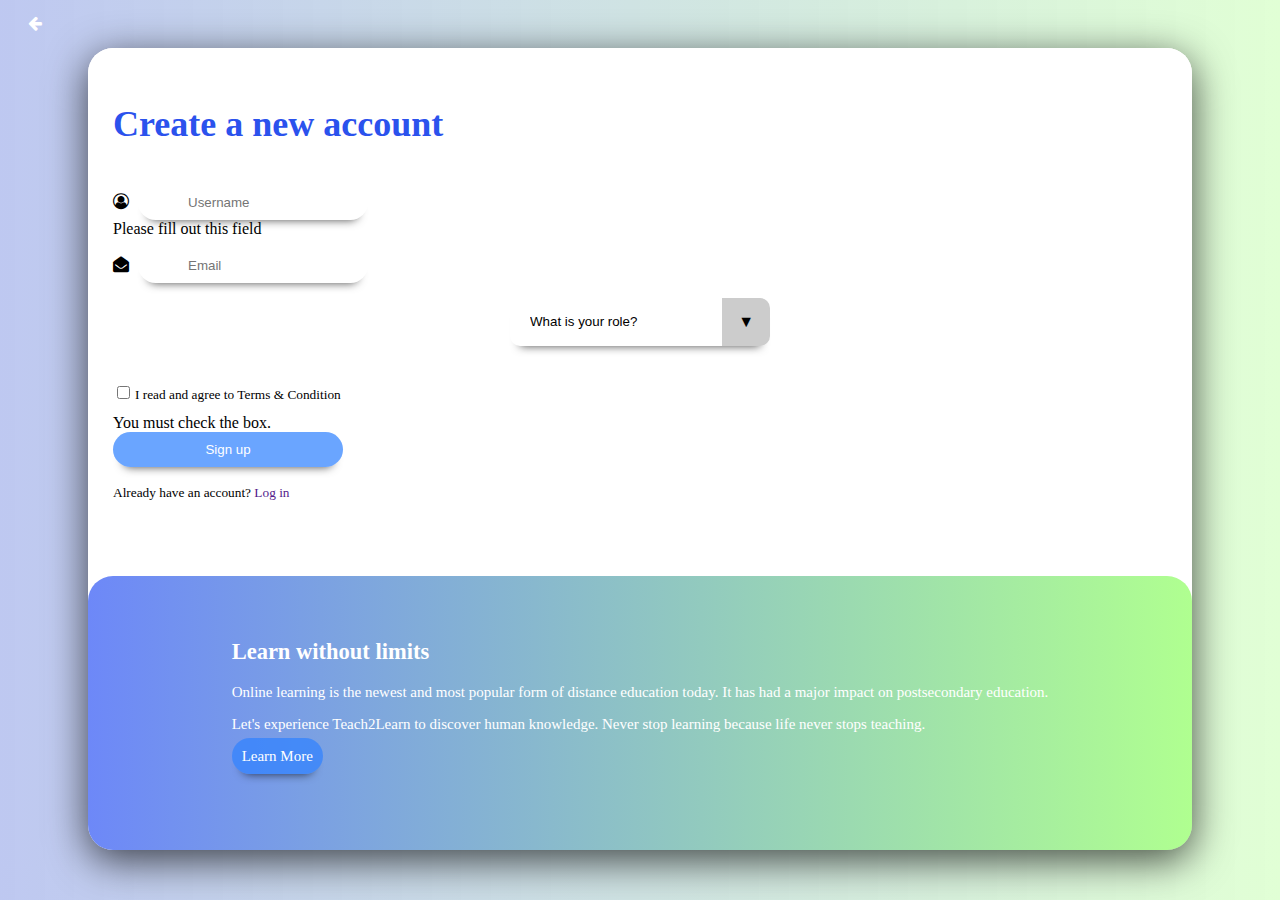
<file: sign-up.html>
<!DOCTYPE html>
<html>
  <head>
    <title>Teach2Learn</title>
    <meta name="viewport" content="width=device-width, initial-scale=1" />
    <link
      href="https://cdn.jsdelivr.net/npm/bootstrap@5.2.2/dist/css/bootstrap.min.css"
      rel="stylesheet"
      integrity="sha384-Zenh87qX5JnK2Jl0vWa8Ck2rdkQ2Bzep5IDxbcnCeuOxjzrPF/et3URy9Bv1WTRi"
      crossorigin="anonymous"
    />
    <!-- JavaScript Bundle with Popper -->
    <script
      src="https://cdn.jsdelivr.net/npm/bootstrap@5.2.2/dist/js/bootstrap.bundle.min.js"
      integrity="sha384-OERcA2EqjJCMA+/3y+gxIOqMEjwtxJY7qPCqsdltbNJuaOe923+mo//f6V8Qbsw3"
      crossorigin="anonymous"
    ></script>
    <link
      href="https://stackpath.bootstrapcdn.com/font-awesome/4.7.0/css/font-awesome.min.css"
      rel="stylesheet"
      integrity="sha384-wvfXpqpZZVQGK6TAh5PVlGOfQNHSoD2xbE+QkPxCAFlNEevoEH3Sl0sibVcOQVnN"
      crossorigin="anonymous"
    />
    <link rel="stylesheet" href="./css/sign-up.css" />
    <link
      rel="stylesheet"
      href="https://cdnjs.cloudflare.com/ajax/libs/font-awesome/4.7.0/css/font-awesome.min.css"
    />
  </head>
  <body>
    <div id="container">
      <div class="return">
        <a href="./index.html"
          ><i class="fa fa-arrow-left" aria-hidden="true"></i
        ></a>
      </div>
      <div class="myCard">
        <div class="row">
          <div class="col-md-6">
            <div class="myLeftCard">
              <form class="myForm text-center">
                <header>
                  <h2>Create a new account</h2>
                </header>
                <div class="form-group">
                  <i class="fa fa-user-circle-o" aria-hidden="true"></i>
                  <input
                    class="myInput"
                    type="text"
                    placeholder="Username"
                    id="username"
                    required
                  />
                  <div class="invalid-feedback">Please fill out this field</div>
                </div>

                <div class="form-group">
                  <i class="fa fa-envelope-open" aria-hidden="true"></i>
                  <input
                    type="text"
                    class="myInput"
                    placeholder="Email"
                    id="email"
                    required
                  />
                </div>
                <div class="form-group">
                  <div class="select text-center role">
                    <select name="format" id="format">
                      <option selected disabled>What is your role?</option>
                      <option value="learner">Learner</option>
                      <option value="lecturer">Lecturer</option>
                    </select>
                  </div>
                </div>
                <!-- <select  form-select form-select-sm"
               aria-label=".form-select-sm example"
             >
               <option selected disabled>What is your role?</option>
               <option value="learner">Learner</option>
               <option value="lecturer">Lecturer</option>
             </select> -->
                <!-- 
                <div class="select text-center role">
                  <select name="format" id="format">
                    <option selected disabled>What is your role?</option>
                    <option value="learner">Learner</option>
                    <option value="lecturer">Lecturer</option>
                  </select>
                </div> -->

                <div class="form-group">
                  <label
                    ><input
                      id="check_1"
                      name="check_1"
                      type="checkbox"
                      required
                    /><small
                      >I read and agree to Terms & Condition</small
                    ></label
                  >
                  <div class="invalid-feedback">You must check the box.</div>
                </div>

                <input type="submit" class="btn" value="Sign up" />
              </form>
              <p class="text-center end">
                <small>Already have an account? <a href="">Log in</a></small>
              </p>
            </div>
          </div>

          <div class="col-md-6">
            <div class="myRightCnt">
              <div class="box">
                <header>
                  <h2>Learn without limits</h2>
                </header>
                <!-- <img
                  src="/Coursera-NMCNPM/webapp/public/img/logo1.png"
                  alt=""
                  height="160px"
                /> -->
                <p>
                  Online learning is the newest and most popular form of
                  distance education today. It has had a major impact on
                  postsecondary education.
                </p>
                <p>
                  Let's experience Teach2Learn to discover human knowledge.
                  Never stop learning because life never stops teaching.
                </p>

                <!-- <input type="button" class="btn_out" value="Learn More" /> -->
                <a href="./index.html" class="btn_out">Learn More</a>
              </div>
            </div>
          </div>
        </div>
      </div>
    </div>
  </body>
</html>
</file>
<file: css/style.css>
* {
  margin: 0;
  padding: 0;
  border: 0;
  outline: 0;
  text-decoration: none;
  list-style: none;
  box-sizing: border-box;
}
html {
  scroll-behavior: smooth;
}
:root {
  --color-primary: #0d6efd;
  --color-success: #00bf8e;
  --color-warning: #ffc107;
  --color-danger: #dc3545;
  --color-white: #fff;
  --color-light: #edeeef;
  --color-dark: #212529;
  --color-bg: #0d6efd;
  --color-bg1: #4360d6;
  --color-bg2: #5f17;
  --color-bg3: #4360d6a3;
  --container-width-lg: 80%;
  --container-width-md: 90%;
  --container-width-sm: 94%;

  --transition: all 400ms ease;
}

body {
  font-family: sans-serif;
  line-height: 1.7;
  color: var(--color-white);
  background: linear-gradient(to right, var(--color-bg1), var(--color-bg2));
  /* background: var(--color-bg1); */
}

.container {
  width: var(--container-width-lg);
  margin: 0 auto;
}

section {
  padding: 6rem 0;
}

section h2 {
  text-align: center;
  margin-bottom: 4rem;
}

h1,
h2,
h3,
h4,
h5 {
  line-height: 1.2;
}

h1 {
  font-size: 2.4rem;
}
h2 {
  font-size: 2rem;
}

h3 {
  font-size: 1.6rem;
}

h4 {
  font-size: 1.3rem;
}

a {
  color: var(--color-white);
}

img {
  width: 100%;

  display: block;
  object-fit: cover;
}
.logo {
  margin-left: -2rem;
}
.btn {
  display: inline-block;
  background: var(--color-white);
  color: var(--color-dark);
  padding: 0.7rem 1.7rem;
  border: 1px solid transparent;
  font-weight: 500;
  font-size: small;
  transition: var(--transition);
}

.btn:hover {
  background: transparent;
  color: var(--color-white);
  border-color: var(--color-white);
}
.btn-primary {
  background: var(--color-primary);
  color: var(--color-white);
}
.btn-radius {
  padding: 0.2rem 1rem;
  border-radius: 25px;
}
/*  ===============NAVBAR================= */
nav {
  background-image: linear-gradient(
    to right,
    rgb(29, 51, 218),
    rgb(18, 234, 50)
  );
  /* background: var(--color-light); */

  width: 100vw;
  height: 3.5rem;
  position: fixed;
  top: 0;
  z-index: 11;
  display: grid;
  grid-template-columns: 60% 40%;
}

/* thay đổi thanh navbar khi cuộn */
.widows-scroll {
  background: #fff;
  color: #212529;
  box-shadow: 0 1rem 2rem rgba(0, 0, 0, 0.2);
}

.navbar-fixed-top.scrolled {
  background-color: #fff !important;
  transition: background-color 200ms linear;
}
.nav__container {
  position: sticky;
  height: 100%;
  top: 0;
  z-index: 10;
  display: flex;
  justify-content: space-between;
  align-items: center;
}

.m-3 {
  margin-left: 25px;
}
.nav-end {
  height: 100%;
  display: flex;
  justify-content: flex-end;
  align-items: center;
}

nav button {
  display: none;
}

.nav__menu {
  display: flex;
  align-items: center;
  gap: 4rem;
}

.nav__menu a {
  font-size: 0.9rem !important;
  transition: all 400ms ease;
}

.nav__menu a:hover {
  color: var(--color-dark);
}

/* =========================HEADER================================== */
header {
  position: relative;
  top: 5rem;
  overflow: hidden;
  height: 70vh;
  margin-bottom: 5rem;
}

.header__container {
  display: grid;
  /* sử dụng để chia 2 cột bằng nhau */
  grid-template-columns: 1fr 1fr;
  align-items: center;
  gap: 5rem;
  height: 100%;
}

.header__left p {
  margin: 1rem 0 2.4rem;
}

/* =========================CATELORIES================================== */
.categories {
  /* background: var(--color-bg3);   */
  box-shadow: inset 0 0 3rem rgba(247, 243, 243, 0.324);
}

.categories h1 {
  line-height: 0.5;
  margin-bottom: 2rem;
}

.categories__container {
  display: grid;
  grid-template-columns: 30% 70%;
  /* gap: 4rem; */
}

.categories__left {
  margin-right: 4rem;
}

.categories__left p {
  margin: 1rem 0 3rem;
}

.categories__right {
  display: grid;
  grid-template-columns: repeat(3, 1fr);
  gap: 1.2rem;
}

.category {
  background: #437bd678;
  padding: 2rem;
  border-radius: 2rem;
  transition: var(--transition);
}
.category:hover {
  box-shadow: 0 3rem 3rem rgba(0, 0, 0, 0.2);
}

.category__icon {
  background: var(--color-danger);
  padding: 0.7rem;
  border-radius: 0.9rem;
}

.category h5 {
  margin: 2rem 0 1rem;
}

.category p {
  font-size: 0.7rem;
}

/* =================  COURSE =============== */
.courses {
  margin-top: 5rem;
}
.courses__container {
  display: grid;
  grid-template-columns: repeat(3, 1fr);
  gap: 2rem;
}

.course {
  background: var(--color-bg1);
  text-align: center;
  border: 1px solid transparent;
  transition: var(--transition);
}
.course:hover {
  background: var(--color-success);
  /* opacity: 0.8; */
  border-color: var(--color-primary);
}
/* .course__info h4 {
} */
.course__info {
  padding: 0.8rem;
}

.course__info p {
  margin: 1.2rem;
  font-size: 0.9rem;
}
.mb-2 {
  margin-bottom: 20px;
}
/* ==================== FAQs=============== */
.faqs {
  /* background: var(--color-bg3); */
  box-shadow: inset 0 0 3rem rgba(247, 243, 243, 0.324);
}

.faqs__container {
  display: grid;
  grid-template-columns: 1fr 1fr;
  gap: 1rem;
}

.faq {
  padding: 2rem;
  display: flex;
  align-items: center;
  gap: 1.4rem;
  height: fit-content;
  background: var(--color-primary);
  cursor: pointer;
}
.faq h4 {
  font-style: 1rem;
  line-height: 1.5;
}

.faq__icon {
  align-self: flex-start;
  font-style: 1.2rem;
}

.faq p {
  margin-top: 0.8rem;
  display: none;
}

.faq.open p {
  display: block;
}

/* -=========================TESTIMONIALS============================== */
.testimonials__container {
  margin-top: 6rem;
  overflow-x: hidden;
  position: relative;
  margin-bottom: 5rem;
}
.testimonial {
  padding-top: 2rem;
}

.avatar {
  width: 6rem;
  height: 6rem;
  border-radius: 50%;
  overflow: hidden;
  margin: 0 auto 1rem;
  /* border: 1rem solid var(--color-primary); */
}

.testimonial__info {
  text-align: center;
}

.testimonial__body {
  background: var(--color-primary);
  padding: 2rem;
  margin-top: 3rem;
  position: relative;
}

.testimonial__body::before {
  content: "";
  display: block;
  width: 3rem;
  height: 3rem;
  position: absolute;
  left: 50%;
  top: -1.5rem;
  /* background: var(--color-primary); */
  background: linear-gradient(
    135deg,
    transparent,
    var(--color-primary),
    var(--color-primary),
    var(--color-primary)
  );
  transform: rotate(45deg);
}

/* -=========================FOOTER============================== */
footer {
  background: var(--color-bg1);
  padding-top: 5rem;
  font-size: 0.9rem;
  padding-bottom: 4rem;
}

.footer__container {
  display: grid;
  grid-template-columns: repeat(4, 1fr);
  gap: 5rem;
}

.footer__container > div h4 {
  margin: 0 0 2rem;
}

.footer__1 p {
  margin: 0 0 2rem;
}

footer ul li {
  margin-bottom: 0.7rem;
}

footer ul li:hover {
  text-decoration: underline;
}

.footer__socials {
  display: flex;
  gap: 1rem;
  margin-top: 2rem;
}

.footer__copyright {
  background: var(--color-bg1);
  text-align: center;
  border-top: 1px solid #ccc;
  padding: 1.2rem 0;
}
/* 
@media screen and (max-width: 1024) {
  .container {
    width: var(--container-width-md);
  }
  h1 {
    font-size: 2.2rem;
  }
  h2 {
    font-size: 1.7rem;
  }

  h3 {
    font-size: 1.4rem;
  }

  h4 {
    font-size: 1.2rem;
  }
  /* NAV-BAR */
/* nav button {
    display: inline-block;
    background: transparent;
    font-size: 1.8rem;
    color: var(--color-white);
    cursor: pointer;
  }
  nav button#close-menu-btn {
    display: none;
  }

  .nav__menu {
    position: fixed;
    top: 5rem;
    right: 5%;
    background: red;
  } 
} */
</file>
<file: css/contact.css>
* {
  margin: 0;
  padding: 0;
  border: 0;
  outline: 0;
  text-decoration: none;
  list-style: none;
  box-sizing: border-box;
}
html {
  scroll-behavior: smooth;
}
:root {
  --color-primary: #0d6efd;
  --color-success: #00bf8e;
  --color-warning: #ffc107;
  --color-danger: #dc3545;
  --color-white: #fff;
  --color-light: #edeeef;
  --color-dark: #212529;
  --color-bg: #0d6efd;
  --color-bg1: #4360d6;
  --color-bg2: #5f17;
  --color-bg4: #5f72c1;
  --color-bg3: #4360d6a3;
  --container-width-lg: 80%;
  --container-width-md: 90%;
  --container-width-sm: 94%;

  --transition: all 400ms ease;
}

body {
  font-family: sans-serif;
  line-height: 1.7;
  color: var(--color-white);
  background: linear-gradient(to right, var(--color-bg1), var(--color-bg2));
  /* background: var(--color-bg1); */
}

.mt-100 {
  margin-top: 100px;
}

.card {
  position: relative;
  display: flex;
  width: 550px;
  /* height: 1000px; */
  flex-direction: column;
  min-width: 0;
  word-wrap: break-word;
  background-color: #fff;
  background-clip: border-box;
  border: 1px solid #d2d2dc;
  border-radius: 11px;
  -webkit-box-shadow: 0px 0px 5px 0px rgb(249, 249, 250);
  -moz-box-shadow: 0px 0px 5px 0px rgba(212, 182, 212, 1);
  box-shadow: 0px 0px 5px 0px rgb(161, 163, 164);
}

.card .card-body {
  padding: 1rem 1rem;
}

.card-body {
  flex: 1 1 auto;
  padding: 1.25rem;
}

p {
  font-size: 14px;
}

h4 {
  margin-top: 18px;
}

.btn:focus {
  outline: none;
}

.btn {
  border-radius: 22px;
  text-transform: capitalize;
  font-size: 13px;
  padding: 8px 19px;
  cursor: pointer;
  color: #fff !important;
  background-color: #4360d6 !important;
}

.btn:hover {
  background-color: #5f17 !important;
  /* color: #fff !important; */
}

.team {
  /* background: #6681ecb3; */
  /* background-image: linear-gradient(to right, #4360d6, #5f17); */
  /* border-radius: 1rem; */
  box-shadow: inset 0 0 3rem rgba(0, 0, 0, 0.2);
}
.team__container {
  display: grid;
  grid-template-columns: repeat(5, 1fr);
  gap: 2rem;
}

.team__member {
  background: var(--color-bg1);
  padding: 2rem;
  border: 1px solid transparent;
  transition: var(--transition);
  position: relative;
  overflow: hidden;
}

.team__member:hover {
  background: transparent;
  border-color: var(--color-bg4);
}

.team__member-image img {
  filter: saturate(0);
  margin-bottom: 20px;
}

.team__member:hover img {
  filter: saturate(1);
}

.team__member-info * {
  text-align: center;
  margin-top: 2rem;
}
.team__member-info h5 {
  margin-top: 15px;
}
.team__member-info p {
  color: var(--color-light);
  margin-top: 15px;
}

.team__member-socials {
  position: absolute;
  top: 50%;
  right: 0;
  display: list-item;
  flex-direction: column;
  background: var(--color-primary);
  border-radius: 1rem 0 0 1rem;
  box-shadow: -2rem 0 2rem rgba(0, 0, 0, 0.3);
  display: flex;
  transform: translateY(-50%);
  right: -100%;
}

.team__member-socials a {
  padding: 0.7rem;
}

.team__member:hover .team__member-socials {
  right: 0;
}

/* TABLET */

@media screen-social and (max-width: 1024px) {
  .team__container {
    grid-template-columns: repeat(3, 1fr);
    gap: 1.5rem;
  }
  .team__member {
    padding: 1rem;
  }
}

/* MOBILE */

@media screen-social and (max-width: 600px) {
  .team__container {
    grid-template-columns: repeat(2, 1fr);
    gap: 0.7rem;
  }
  .team__member {
    padding: 0;
  }
}

.contact__container {
  background: #3d57bf;
  /* background: linear-gradient(to right, var(--color-bg1), var(--color-bg2)); */

  /*   --color-bg: #0d6efd;
  --color-bg1: #4360d6; */
  padding: 4rem;
  display: grid;
  grid-template-columns: 40% 60%;
  gap: 4rem;
  height: 30rem;
  margin: 7rem auto;
  border-radius: 1rem;
}

.btn {
  background: linear-gradient(
    to right,
    rgb(94, 114, 195),
    rgb(94, 129, 247)
  ) !important;
}
.contact__aside img {
  margin-bottom: 45px;
}
.contact__aside {
  /* background: var(--color-primary); */
  /* background: #3950aa; */
  background: linear-gradient(to right, #415dcd, rgb(105, 214, 62));
  /* 
  --color-bg1: #4360d6;
  --color-bg2: #5f17;
   */
  padding: 3rem;
  border-radius: 1rem;
  position: relative;
  bottom: 10rem;
}

/* FORM */
.contact__form {
  display: flex;
  flex-direction: column;
  gap: 1.2rem;
  margin-right: 4rem;
}

.form__name {
  display: flex;
  gap: 1.2rem;
}

.contact__form input[type="text"] {
  width: 50%;
}

input,
textarea {
  width: 100%;
  padding: 1rem;
  background: #c6cef3;
  color: #fff;
}
.mb-2 {
  margin-bottom: 40px;
}

/* TABLETSS */
@media screen and (max-width: 1024px) {
  .contact__container {
    gap: 1.5rem;
    margin-top: 3rem;
    height: auto;
    padding: 1.5rem;
  }

  .contact__aside {
    width: auto;
    padding: 1.5rem;
    bottom: 0;
  }

  .contact__form {
    align-self: center;
    margin-right: 1.5rem;
  }
}

/* phỏne */
@media screen and (max-width: 600px) {
  .contact__container {
    grid-template-columns: 1fr;
    grid-template: 3rem;
    margin-top: 0;
    padding: 0;
  }

  .contact__form {
    margin: 0 1.5rem 3rem;
  }

  .form__name {
    font-display: column;
  }

  .form__name input[type="text"] {
    width: 100%;
  }
}
</file>
<file: css/courses.css>
.courses__container {
  display: grid;
  grid-template-columns: repeat(4, 1fr);
  gap: 2rem;
}

.course {
  background: var(--color-bg1);
  text-align: center;
  border: 1px solid transparent;
  transition: var(--transition);
}
.course:hover {
  background: var(--color-success);
  border-color: var(--color-primary);
}

.course__info {
  padding: 0.8rem;
}

.course__info p {
  margin: 1.2rem;
  font-size: 0.9rem;
}
</file>
<file: css/log-in.css>
* {
  margin: 20;
  padding: 0;
  box-sizing: border-box;
}

body {
  background: linear-gradient(to right, #4360d658, rgba(84, 255, 17, 0.178));
  color: aliceblue;
  text-decoration: none;
}
a {
  text-decoration: none;
}

.return {
  margin-top: 15px;
  margin-left: 20px;
}
.return a {
  color: #fff;
}
.container {
  position: absolute;
  max-width: 800px;
  height: 500px;
}

.myRightCnt {
  position: relative;
  background-image: linear-gradient(to right, #6d88f8, #5f17);
  border-radius: 25px;
  padding: 25px;
  height: 100%;
  color: #fff;
  font-size: 15px;
  display: flex;
  justify-content: center;
  align-items: center;
}

.myInput {
  margin-top: 10px;
  margin-left: 5px;
}

.myLeftCard {
  position: relative;
  background: #fff;
  color: black;
  border-radius: 25px;
  padding: 25px;
  height: 100%;
}

#check_1 {
  margin-top: 40px;
  margin-bottom: 15px;
  margin-right: 5px;
}

.end {
  margin-bottom: 160px;
}
.row {
  height: 100%;
}

.myCard {
  margin: 15px 80px;
  position: relative;
  background: #fff;
  height: 100%;
  border-radius: 25px;
  -webkit-box-shadow: 0px 10px 40px -10px rgba(0, 0, 0, 0.7);
  -moz-box-shadow: 0px 10px 40px rgba(0, 0, 0, 0.7);
  box-shadow: 0px 10px 40px rgba(0, 0, 0, 0.7);
}

.myLeftCard header {
  color: #2b52ed !important;
  font-size: 24px;
  font-weight: 700;
  margin-bottom: 20px;
}

.myForm {
  margin-bottom: 15px;
}

.box {
  position: relative;
  margin: 20px;
  margin-bottom: 60px;
}

.myLeftCard .myInput {
  width: 230px;
  border-radius: 25px;
  padding: 10px;
  padding-left: 50px;
  border: none;
  -webkit-box-shadow: 0px 10px 10px -10px rgba(0, 0, 0, 0.7);
  -moz-box-shadow: 0px 10px 10px -10px rgba(0, 0, 0, 0.7);
  box-shadow: 0px 10px 10px -10px rgba(0, 0, 0, 0.7);
}

.fa {
  font-size: 100px;
}

.myLeftCard .myInput:focus {
  outline: none;
}

.myForm {
  position: relative;
  margin-top: 20px;
}

.myLeftCard .btn {
  margin-top: 20px;
  background: rgba(47, 130, 255, 0.719);
  color: #fff;
  width: 230px;
  border: none;
  border-radius: 25px;
  padding: 10px;
  -webkit-box-shadow: 0px 10px 10px -10px rgba(0, 0, 0, 0.7);
  -moz-box-shadow: 0px 10px 10px -10px rgba(0, 0, 0, 0.7);
  box-shadow: 0px 10px 10px -10px rgba(0, 0, 0, 0.7);
}

.myLeftCard .btn:hover {
  background: #ccc;
}

.btn_out {
  background: rgba(47, 130, 255, 0.719);
  color: #fff;
  width: 130px;
  border: none;
  border-radius: 25px;
  padding: 10px;
  -webkit-box-shadow: 0px 10px 10px -10px rgba(0, 0, 0, 0.7);
  -moz-box-shadow: 0px 10px 10px -10px rgba(0, 0, 0, 0.7);
  box-shadow: 0px 10px 10px -10px rgba(0, 0, 0, 0.7);
}
</file>
<file: css/sign-up.css>
* {
  margin: 20;
  padding: 0;
  box-sizing: border-box;
}

body {
  background: linear-gradient(to right, #4360d658, rgba(84, 255, 17, 0.178));
  color: aliceblue;
  text-decoration: none;
}
a {
  text-decoration: none;
}

.return {
  margin-top: 15px;
  margin-left: 20px;
}
.return a {
  color: #fff;
}
.container {
  position: absolute;
  max-width: 800px;
  height: 500px;
}

.myRightCnt {
  position: relative;
  background-image: linear-gradient(to right, #6d88f8, #5f17);
  border-radius: 25px;
  padding: 25px;
  height: 100%;
  color: #fff;
  font-size: 15px;
  display: flex;
  justify-content: center;
  align-items: center;
}

.myInput {
  margin-top: 10px;
  margin-left: 5px;
}

.myLeftCard {
  position: relative;
  background: #fff;
  color: black;
  border-radius: 25px;
  padding: 25px;
  height: 100%;
}

#check_1 {
  margin-top: 40px;
  margin-bottom: 15px;
  margin-right: 5px;
}

.end {
  margin-bottom: 50px;
}
.row {
  height: 100%;
}

.myCard {
  margin: 15px 80px;
  position: relative;
  background: #fff;
  height: 100%;
  border-radius: 25px;
  -webkit-box-shadow: 0px 10px 40px -10px rgba(0, 0, 0, 0.7);
  -moz-box-shadow: 0px 10px 40px rgba(0, 0, 0, 0.7);
  box-shadow: 0px 10px 40px rgba(0, 0, 0, 0.7);
}

.myLeftCard header {
  color: #2b52ed !important;
  font-size: 24px;
  font-weight: 700;
  margin-bottom: 20px;
}

.myForm {
  margin-bottom: 15px;
}

.box {
  position: relative;
  margin: 20px;
  margin-bottom: 60px;
}

.myLeftCard .myInput {
  width: 230px;
  border-radius: 25px;
  padding: 10px;
  padding-left: 50px;
  border: none;
  -webkit-box-shadow: 0px 10px 10px -10px rgba(0, 0, 0, 0.7);
  -moz-box-shadow: 0px 10px 10px -10px rgba(0, 0, 0, 0.7);
  box-shadow: 0px 10px 10px -10px rgba(0, 0, 0, 0.7);
}

.fa {
  font-size: 100px;
}

.myLeftCard .myInput:focus {
  outline: none;
}

.myForm {
  position: relative;
  margin-top: 20px;
}

.myLeftCard .btn {
  background: rgba(47, 130, 255, 0.719);
  color: #fff;
  width: 230px;
  border: none;
  border-radius: 25px;
  padding: 10px;
  -webkit-box-shadow: 0px 10px 10px -10px rgba(0, 0, 0, 0.7);
  -moz-box-shadow: 0px 10px 10px -10px rgba(0, 0, 0, 0.7);
  box-shadow: 0px 10px 10px -10px rgba(0, 0, 0, 0.7);
}

.myLeftCard .btn:hover {
  background: #ccc;
}

.btn_out {
  background: rgba(47, 130, 255, 0.719);
  color: #fff;
  width: 130px;
  border: none;
  border-radius: 25px;
  padding: 10px;
  -webkit-box-shadow: 0px 10px 10px -10px rgba(0, 0, 0, 0.7);
  -moz-box-shadow: 0px 10px 10px -10px rgba(0, 0, 0, 0.7);
  box-shadow: 0px 10px 10px -10px rgba(0, 0, 0, 0.7);
}

.one-line {
  display: inline-block;
}

select {
  appearance: none;
  outline: 0;
  box-shadow: none;
  border: 0 !important;
  background: #fff;
  background-image: none;
  flex: 1;
  color: #000;
  cursor: pointer;
}
select::-ms-expand {
  display: none;
}
.select {
  position: relative;
  display: flex;
  margin-left: 100px;
  margin-top: 15px;
  width: 260px;
  height: 3em;
  line-height: 3;
  overflow: hidden;
  border-radius: 10px;
  -webkit-box-shadow: 0px 10px 10px -10px rgba(0, 0, 0, 0.7);
  -moz-box-shadow: 0px 10px 10px -10px rgba(0, 0, 0, 0.7);
  box-shadow: 0px 10px 10px -10px rgba(0, 0, 0, 0.7);
}
.select::after {
  content: "\25BC";
  position: absolute;
  top: 0;
  right: 0;
  padding: 0 1em;
  background: #ccc;
  cursor: pointer;
  pointer-events: none;
  transition: 0.25s all ease;
}
.select:hover::after {
  color: rgba(47, 130, 255, 0.719);
}

.role {
  padding-left: 20px;
  position: relative;
  display: flex;
  /* margin-left: 100px; */

  margin: auto;
  margin-top: 15px;
  width: 260px;
  height: 3em;
  line-height: 3;
  overflow: hidden;
  border-radius: 10px;
  -webkit-box-shadow: 0px 10px 10px -10px rgba(0, 0, 0, 0.7);
  -moz-box-shadow: 0px 10px 10px -10px rgba(0, 0, 0, 0.7);
  box-shadow: 0px 10px 10px -10px rgba(0, 0, 0, 0.7);
}
</file>
